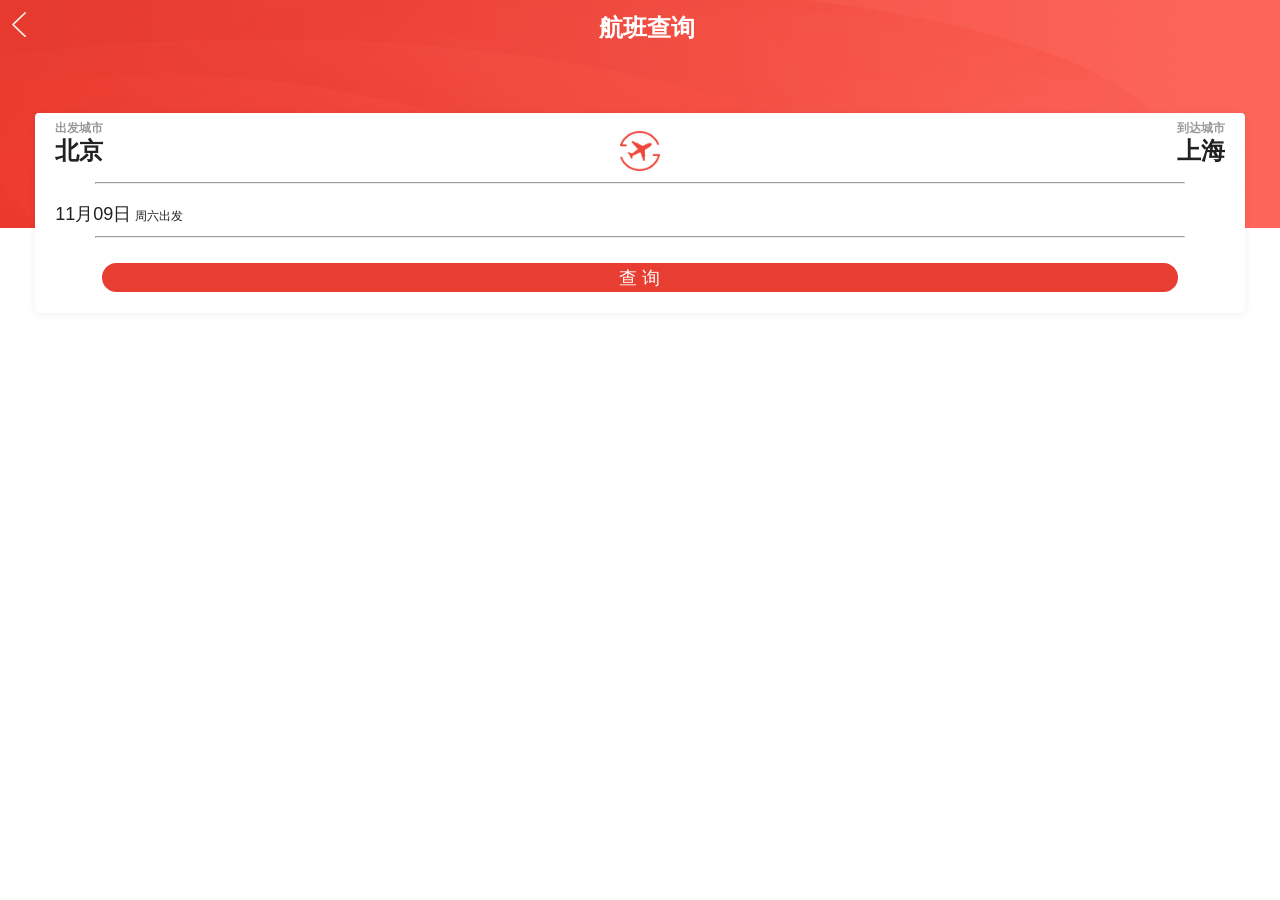
<file: ROOT/index.html>
<html lang="zh-cn"><head>
    <meta charset="utf-8">
 
    <meta content="width=device-width,minimum-scale=1.0,maximum-scale=1.0,user-scalable=no,minimal-ui" name="viewport" />
    <meta name="apple-mobile-web-app-capable" content="yes" />
    <meta name="apple-mobile-web-app-status-bar-style" content="black">
    <meta content="telephone=no,email=no" name="format-detection" />
    <meta name="x5-orientation" content="portrait"/>
    <meta name="eruy" content="dathndy" ></meta><meta name="x5-fullscreen" content="true"/>
    <meta name="x5-page-mode" content="app"/>
    <meta name="meta-pro" content="quoted" />

    <title>航班查询</title>
    
        <style>
            * {
            	-webkit-tap-highlight-color: transparent
            }

            blockquote,body,dd,div,dl,dt,fieldset,form,h1,h2,h3,h4,h5,h6,input,li,ol,p,pre,td,textarea,th,ul {
            	margin: 0;
            	padding: 0;
            	font-family: PingFang SC,arial,helvetica,STHeitiSC-Light,Heiti SC,droidsansfallback,dengxian,microsoft yahei;
            	-webkit-font-smoothing: antialiased
            }

            @font-face {
            	font-family: 'touch_spa';
               
               
          
            }
        </style>

        <style>
        
        .home-top-banner {
        	width: 100%;
        	height: 228px;
        	background: url(./red.png) no-repeat;
        	background-size: 100% 100%;
			    z-index: -1;
        }
        
        .home-search-wrapper {
        	position: relative;
            z-index: 99999;
            display: flex;
            flex-direction: column;
            width: 94.5%;
            margin: 0 auto;
            margin-top: -115px;
            background: rgba(255, 255, 255);
            box-shadow: 0 2px 8px 0 rgba(0,0,0,0.06);
            border-radius: 4px;
        }
        
        .frame-placeholder {
        	position: absolute;
        	top: 0;
        	bottom: 0;
        	left: 0;
        	right: 0;
        	z-index: -1;
        	display: -webkit-box;
        	display: -webkit-flex;
        	display: flex;
        	-webkit-box-pack: center;
        	-webkit-justify-content: center;
        	justify-content: center;
        	-webkit-box-align: center;
        	-webkit-align-items: center;
        	align-items: center
        }
        
        .frame-placeholder .page-header {
        	height: 44px;
        	font-size: 18px;
        	line-height: 44px;
        	text-align: center;
        	position: fixed;
        	width: 100%;
        	background: #1ba9ba;
        	top: 0;
        	z-index: 100
        }
        
        .frame-placeholder .page-header .page-title {
        	text-align: center;
        	color: #fff;
        	font-weight: 400;
        	margin: 0 60px;
        	overflow: hidden;
        	-o-text-overflow: ellipsis;
        	text-overflow: ellipsis;
        	white-space: nowrap
        }
        
        .frame-placeholder .page-header .left-action,.frame-placeholder .page-header .right-action {
        	width: 50px;
        	height: 44px;
        	height: 100%;
        	position: absolute;
        	top: 0;
        	line-height: 44px
        }
        
        .frame-placeholder .page-header .right-action {
        	right: 0;
        	padding-right: 10px;
        	text-align: right
        }
        
        .frame-placeholder .page-header .left-action {
        	left: 0;
        	padding-left: 10px;
        	text-align: left;
        	cursor: pointer;
        	font-size: 20px;
        	vertical-align: middle;
        	color: #7ff
        }
        
        .frame-placeholder .page-header .left-btn,.page-header .right-btn {
        	color: #fff;
        	font-size: 16px
        }
        
        .frame-placeholder .loading {
        	position: fixed;
        	background: #fff;
        	width: 100%;
        	z-index: 100;
        	height: calc(100% - 44px);
        	top: 104px;
        	left: 0
        }
        
        .loading .camel-loading {
        	width: 200px;
        	height: 180px;
        	top: 100px;
        	position: relative;
        	margin: 0 auto;
        	overflow: hidden
        }
        
        .loading .camel-loading:before {
        	display: block;
        	content: " ";
        	position: relative;
        	top: 8%;
        	left: 8%;
        	width: 84%;
        	min-height: 84%;
        	background: url(https://s.qunarzz.com/flight/flight_touch/images/LoadingCamelBG.png) center center no-repeat;
        	-moz-background-size: contain;
        	-o-background-size: contain;
        	background-size: contain;
        	-webkit-transform-origin: 50% 50%;
        	-moz-transform-origin: 50% 50%;
        	-ms-transform-origin: 50% 50%;
        	-o-transform-origin: 50% 50%;
        	transform-origin: 50% 50%;
        	-webkit-animation: camel-loading-earth-rotate 35s linear 0s infinite;
        	-moz-animation: camel-loading-earth-rotate 35s linear 0s infinite;
        	-o-animation: camel-loading-earth-rotate 35s linear 0s infinite;
        	animation: camel-loading-earth-rotate 35s linear 0s infinite
        }
        
        .loading .camel-loading:after {
        	display: block;
        	content: " ";
        	position: absolute;
        	height: 200px;
        	width: 200px;
        	top: -6px;
        	overflow: hidden;
        	background: url(https://simg1.qunarzz.com/site/images/wap/touch/images/v2/images2x/camel.gif) 50% 8% no-repeat;
        	-moz-background-size: 30%;
        	-o-background-size: 30%;
        	background-size: 30%
        }
        
        .loading .text {
        	font-size: 12px;
        	color: #25a4bb;
        	margin-top: -20px;
        	text-align: center;
        	position: relative;
        	z-index: 1
        }
        
        .loading .text:after {
        	content: " ";
        	position: absolute;
        	left: 50%;
        	top: -50px;
        	margin-left: -100px;
        	width: 200px;
        	height: 200px;
        	background: -webkit-radial-gradient(center 0,circle,rgba(255,255,255,0.1) 30%,#fff 35%);
        	background: -moz-radial-gradient(center 0,circle,rgba(255,255,255,0.1) 30%,#fff 35%);
        	background: -o-radial-gradient(center 0,circle,rgba(255,255,255,0.1) 30%,#fff 35%);
        	background: radial-gradient(circle at center 0,rgba(255,255,255,0.1) 30%,#fff 35%);
        	background-image: -webkit-radial-gradient(center 0 circle,rgba(255,255,255,0.1) 30%,#fff 35%);
        	background-image: -moz-radial-gradient(center 0 circle,rgba(255,255,255,0.1) 30%,#fff 35%);
        	background-image: -o-radial-gradient(center 0 circle,rgba(255,255,255,0.1) 30%,#fff 35%);
        	background-image: radial-gradient(circle at center 0,rgba(255,255,255,0.1) 30%,#fff 35%)
        }
        
        .tabItemList {
        	position: relative;
        	display: flex;
        	height: 44px;
        	line-height: 44px;
        	width: 100%;
        	border-top-left-radius: 4px;
        	border-top-right-radius: 4px
        }
        
        .tabItemList:after {
        	position: absolute;
        	left: 0;
        	bottom: 0;
        	display: block;
        	content: "";
        	width: 100%;
        	height: 1px;
        	transform: scaleY(0.5);
        	background: #e0e0e0
        }
        
        .tabItemList .tabItem {
        	position: relative;
        	flex: 1;
        	height: 44px;
        	font-size: 14px;
        	color: #9e9e9e;
        	display: inline-block;
        	text-align: center;
        	line-height: 44px
        }
        
        .tabItemList .tabItem.on {
        	font-weight: bolder;
        	color: #00bcd4
        }
        
        .tabItemList .tabItem.on:after {
        	position: absolute;
        	bottom: 1px;
        	left: 50%;
        	display: block;
        	content: "";
        	margin-left: -14px;
        	width: 28px;
        	height: 4px;
        	z-index: 1;
        	background: #00bcd4;
        	border-radius: 4px
        }
        
        .page-header {
        	height: 44px;
        	font-size: 18px;
        	line-height: 44px;
        	text-align: center;
        	position: fixed;
        	width: 100%;
        	background: #1ba9ba;
        	top: 0;
        	z-index: 100
        }
        
        .page-header .page-title {
        	text-align: center;
        	color: #fff;
        	font-weight: 400;
        	margin: 0 60px;
        	overflow: hidden;
        	-o-text-overflow: ellipsis;
        	text-overflow: ellipsis;
        	white-space: nowrap
        }
        
        .page-header .left-action,.page-header .right-action {
        	width: 50px;
        	height: 44px;
        	height: 100%;
        	position: absolute;
        	top: 0;
        	line-height: 44px
        }
        
        .page-header .right-action {
        	right: 0;
        	padding-right: 10px;
        	text-align: right
        }
        
        .page-header .left-action {
        	left: 0;
        	padding-left: 10px;
        	text-align: left;
        	cursor: pointer;
        	font-size: 20px;
        	vertical-align: middle;
        	color: #7ff
        }
        
        .page-header .left-btn,.page-header .right-btn {
        	color: #fff;
        	font-size: 16px
        }
        
        .icon,.icons-help:before,.searchFlight .row .swap {
        	line-height: 1
        }
        
        .new_icon {
        	line-height: 1
        }
        
        .new_icon:before {
        	font-family: touch_spa;
        	font-style: normal;
        	font-weight: 400!important
        }
        
        .i-calendar:before {
        	content: "\F19F";
        	font-size: 24px;
        	margin: 4px 0;
        	display: inline-block
        }
        
        .i-arrow_down:before {
        	content: "\F3CB"
        }
        
        .i-arrow_left:before {
        	content: "\F3CD"
        }
        
        .i-arrow_right:before {
        	content: "\E002"
        }
        
        .i-arrow_up:before {
        	content: "\E003"
        }
        
        .i-help:before {
        	content: "\E004"
        }
        
        .i-expand:before {
        	content: "\E005"
        }
        
        .i-accept:before {
        	content: "\E006"
        }
        
        .i-guarantee:before {
        	content: "\E007"
        }
        
        .i-oneway:before {
        	content: "\F43A"
        }
        
        .i-roundway:before {
        	content: "\F49D"
        }
        
        .i-split:before {
        	content: "\E00A"
        }
        
        .i-yen:before {
        	content: "\F244"
        }
        
        .i-bin:before {
        	content: "\E00C"
        }
        
        .i-info:before,.icons-help:before {
        	content: "\E00D"
        }
        
        .i-minus:before {
        	content: "\E00E"
        }
        
        .i-plus:before {
        	content: "\E00F"
        }
        
        .i-edit:before {
        	content: "\E010"
        }
        
        .i-contact:before {
        	content: "\E011"
        }
        
        .i-pluso:before {
        	content: "\E012"
        }
        
        .i-minuso:before {
        	content: "\E013"
        }
        
        .i-bargain_flight:before {
        	content: "\E029"
        }
        
        .i-flight_order:before {
        	content: "\F0E9"
        }
        
        .i-price_trend:before {
        	content: "\E0B8"
        }
        
        .i-flight_dynamic:before {
        	content: "\E02A"
        }
        
        .i-lowerprice_alert:before {
        	content: "\F154"
        }
        
        .i-clear_input:before {
        	content: "\E01A"
        }
        
        .i-checked:before {
        	content: "\F496"
        }
        
        .i-oneway_thin:before {
        	content: "\F173"
        }
        
        .i-roundway_thin:before {
        	content: "\F174"
        }
        
        .i-time_rank:before {
        	content: "\F065"
        }
        
        .i-choose_total:before {
        	content: "\E01F"
        }
        
        .i-price_rank:before {
        	content: "\F2FC"
        }
        
        .i-selected:before {
        	content: "\F056"
        }
        
        .i-filter:before {
        	content: "\F0F7"
        }
        
        .i-recom_rank:before {
        	content: "\F3B8"
        }
        
        .i-sort_desc:before {
        	content: "\E024"
        }
        
        .i-plane:before {
        	content: "\E025"
        }
        
        .searchFlight {
        	padding: 0 20px;
        	position: relative
        }
        
        .searchFlight .row {
        	position: relative;
        	display: flex;
        	align-items: center;
        	height: 0px
        }
        
        .searchFlight .row.city-select-line {
        	margin-top: 8px
        }
        
        .searchFlight .row .label-l,.searchFlight .row .label-r,.searchFlight .row .select-l,.searchFlight .row .select-r {
        	float: left
        }
        
        .searchFlight .row .label-l,.searchFlight .row .label-r {
        	width: 50%;
        	line-height: 40px;
        	height: 27px;
        	color: #888
        }
        
        .searchFlight .row .label-r,.searchFlight .row .select-r  {
        	text-align: right
        }
		
		.searchFlight .row .label-r,.searchFlight .row .select-r-s  {
        	text-align: right
        }
        
        .searchFlight .row .select-l:active,.searchFlight .row .select-l:active span,.searchFlight .row .select-r:active,.searchFlight .row .select-r:active span {
        	color: #1ba9ba
        }
        
        .searchFlight .row .swap {
        	position: absolute;
        	left: 50%;
        	top: 50%;
        	color: #b9b9b9;
        	-webkit-transform: translate(-50%,-50%);
        	-moz-transform: translate(-50%,-50%);
        	-ms-transform: translate(-50%,-50%);
        	-o-transform: translate(-50%,-50%);
        	transform: translate(-50%,-50%);
        	width: 40px;
        	height: 40px;
        	background: url(./icon.png) no-repeat;
        	background-size: contain
        }
        
        .searchFlight .row .swap:after {
        	content: "";
        	position: absolute;
        	height: 4px;
        	width: 50px;
        	background: #fff;
        	top: 44px;
        	left: -1px
        }
        
        .searchFlight .row .select-r {
        	width: 50%;
        	float: right;
        	font-size: 18px;
        	line-height: 42px;
        	height: 42px;
        	overflow: hidden;
        	-o-text-overflow: ellipsis;
        	text-overflow: ellipsis;
        	white-space: nowrap;
        	color: #212121
        }
		
		
		.searchFlight .row .select-r-s {
        	width: 50%;
        	float: right;
        	font-size: 18px;
        	line-height: 42px;
        	height: 42px;
        	overflow: hidden;
        	-o-text-overflow: ellipsis;
        	text-overflow: ellipsis;
        	white-space: nowrap;
        	color: #212121
        }
        
        .searchFlight .row .select-r span {
        	margin-left: 4px;
        	color: #212121;
        	font-size: 12px
        }
        
        .searchFlight .row .select-l {
        	width: 50%;
        	font-size: 18px;
        	line-height: 42px;
        	height: 42px;
        	overflow: hidden;
        	-o-text-overflow: ellipsis;
        	text-overflow: ellipsis;
        	white-space: nowrap;
        	color: #212121
        }
		
		.searchFlight .row .select-l-s {
        	width: 50%;
        	font-size: 18px;
        	line-height: 42px;
        	height: 42px;
        	overflow: hidden;
        	-o-text-overflow: ellipsis;
        	text-overflow: ellipsis;
        	white-space: nowrap;
        	color: #212121
        }
		
        
        .searchFlight .row .select-l span {
        	margin-left: 4px;
        	color: #212121;
        	font-size: 12px
        }
        
        .searchFlight .row .city-select-item {
        	font-size: 24px;
        	font-weight: bolder;
        	color: #212121
        }
		
		.searchFlight .row .city-select-item-s {
        	font-size: 24px;
        	font-weight: bolder;
        	color: #212121
        }
        
        .searchFlight .row .days {
        	position: absolute;
        	left: 50%;
        	-webkit-transform: translateX(-50%);
        	-moz-transform: translateX(-50%);
        	-ms-transform: translateX(-50%);
        	-o-transform: translateX(-50%);
        	transform: translateX(-50%);
        	width: 42px;
        	height: 60px;
        	text-align: center;
        	line-height: 60px;
        	font-size: 12px;
        	color: #212121
        }
        
        .icon,.icons-help:before,.recom .oneWayThin,.recom .roundWayThin {
        	line-height: 1
        }
        
        .new_icon {
        	line-height: 1
        }
        
        .new_icon:before {
        	font-family: touch_spa;
        	font-style: normal;
        	font-weight: 400!important
        }
        
        .icon:before,.icons-help:before,.recom .oneWayThin:before,.recom .roundWayThin:before {
        	font-family: touch_spa;
        	font-style: normal;
        	font-weight: 400!important
        }
        
       
        .recom {
        	position: relative;
        	line-height: 37px;
        	color: #888;
        	overflow-y: hidden;
        	white-space: nowrap;
        	margin: 0 20px;
        	margin-bottom: 12px;
        	background: #fbfbfb
        }
        
        .recom li {
        	display: inline-block;
        	margin-right: 30px;
        	font-size: 12px
        }
        
        .recom .oneWayThin {
        	display: inline-block;
        	text-align: center;
        	font-size: 14px;
        	width: 20px;
        	vertical-align: middle
        }
        
        .recom .roundWayThin {
        	display: inline-block;
        	text-align: center;
        	font-size: 14px;
        	width: 20px;
        	vertical-align: middle
        }
        
        .home-page-content {
        	display: block
        }
        
        .citylist-wrap .tabItemList {
        	position: fixed;
        	top: 44px;
        	z-index: 1
        }
        
        .loginText {
        	position: fixed;
        	top: 15px;
        	right: 20px;
        	color: #fff;
        	z-index: 200
        }
        
        .submit {
        	display: -webkit-box;
        	display: -webkit-flex;
        	display: -moz-box;
        	display: -ms-flexbox;
        	display: flex;
        	-webkit-box-pack: center;
        	-webkit-justify-content: center;
        	-moz-box-pack: center;
        	-ms-flex-pack: center;
        	justify-content: center;
        	margin-top: 18px
        }
        
        .submit .searchBtn {
        	display: block;
        	width: 89%;
        	height: 29px;
        	border: 0;
        	background: #e83d31;
        	-webkit-border-radius: 44px;
        	-moz-border-radius: 44px;
        	border-radius: 44px;
        	text-align: center;
        	font-size: 18px;
        	
        	color: #fff
        }
        
        .submit .search-btn:active {
        	background: #cc7904
        }
        
        .selectPassenger .row {
        	position: relative;
        	height: 50px;
        	line-height: 50px
        }
        
        .selectPassenger .row .audltCount {
        	font-size: 18px;
        	padding-right: 5px
        }
        
        .selectPassenger .row .childCount {
        	font-size: 18px;
        	padding: 0 5px
        }
        
        .a2c-wrapper {
        	display: flex;
        	align-items: center
        }
        
        .a2c-wrapper .a2c-select-item {
        	display: flex;
        	justify-content: center;
        	align-items: center;
        	margin-left: 4px
        }
        
        .a2c-wrapper .a2c-select-item .a2c-select-button {
        	font-family: touch_spa;
        	font-style: normal;
        	color: #9e9e9e
        }
        
        .a2c-wrapper .a2c-select-item .a2c-select-button.on {
        	color: #00bcd4
        }
        
        .a2c-wrapper .a2c-select-item .a2c-select-desc {
        	margin-left: 1px;
        	width: 55px;
        	font-size: 10px;
        	color: #9e9e9e;
        	line-height: 14px;
        	transform: scale(.85);
        }
        
        .a2c-wrapper .a2c-select-item .a2c-select-desc.on {
        	color: #212121
        }
        
        .cabin-wrapper {
        	height: 50px;
        	line-height: 50px;
        	font-size: 18px;
        	color: #212121
        }
        
        .home-instruction-wrapper {
        	display: flex;
        	justify-content: center;
        	align-items: center;
        	margin: 0 10px 0 auto;
        	width: 30px;
        	height: 30px;
        	background: rgba(0,0,0,0.05);
        	border-radius: 2px
        }
        
        .home-instruction-wrapper .home-instruction-content {
        	text-align: center;
        	font-size: 12px;
        	color: #616161;
        	transform: scale(0.8)
        }

        
        .home-condition-selection {
        	display: flex;
        	justify-content: space-between;
        	align-items: center;
        	height: 60px;
        	padding: 0 20px
        }
        
        .home-myorder-wrapper {
            margin-top: 10px;
        }
        
        .home-myorder-wrapper .home-myorder-content {
        	display: flex;
        	justify-content: center;
        	align-items: center;
        	margin: 0 auto;
        	width: 100px;
        	padding: 12px 0;
        	font-size: 12px;
        	color: #9e9e9e;
        	letter-spacing: 0
        }
        
        .home-myorder-wrapper .home-myorder-content .home-myorder-icon {
        	margin-right: 5px;
        	font-family: touch_spa;
        	font-style: normal;
        	font-size: 14px;
        	color: #9e9e9e
        }
        </style>

        
       

    
<style type="text/css">.selectPassenger .row {
  position: relative;
  height: 50px;
  line-height: 50px; }
  .selectPassenger .row span {
    font-size: 12px; }
  .selectPassenger .row .audltCount {
    font-size: 18px;
    padding-right: 5px; }
  .selectPassenger .row .childCount {
    font-size: 18px;
    padding: 0 5px; }

.a2c-wrapper {
  display: -webkit-box;
  display: -webkit-flex;
  display: -moz-box;
  display: -ms-flexbox;
  display: flex;
  -webkit-box-align: center;
  -webkit-align-items: center;
     -moz-box-align: center;
      -ms-flex-align: center;
          align-items: center; }
  .a2c-wrapper .a2c-select-item {
    display: -webkit-box;
    display: -webkit-flex;
    display: -moz-box;
    display: -ms-flexbox;
    display: flex;
    -webkit-box-pack: center;
    -webkit-justify-content: center;
       -moz-box-pack: center;
        -ms-flex-pack: center;
            justify-content: center;
    -webkit-box-align: center;
    -webkit-align-items: center;
       -moz-box-align: center;
        -ms-flex-align: center;
            align-items: center;
    margin-left: 4px; }
    .a2c-wrapper .a2c-select-item .a2c-select-button {
      font-family: touch_spa;
      font-style: normal;
      color: #9E9E9E; }
      .a2c-wrapper .a2c-select-item .a2c-select-button.on {
        color: #00bcd4; }
    .a2c-wrapper .a2c-select-item .a2c-select-desc {
      margin-left: 1px;
      width: 55px;
      font-size: 10px;
      color: #9E9E9E;
      line-height: 14px;
      -webkit-transform: scale(0.85);
         -moz-transform: scale(0.85);
          -ms-transform: scale(0.85);
           -o-transform: scale(0.85);
              transform: scale(0.85); }
      .a2c-wrapper .a2c-select-item .a2c-select-desc.on {
        color: #212121; }
</style><style type="text/css">.cabin-wrapper {
  height: 50px;
  line-height: 50px;
  font-size: 18px;
  color: #212121; }
</style><style type="text/css">.select-layer-wrap {
  position: fixed;
  top: 0;
  left: 0;
  width: 100%;
  height: 100%;
  z-index: 2000;
  background-color: rgba(0, 0, 0, 0.2);
  overflow: hidden; }
  .select-layer-wrap .select-wrap {
    position: fixed;
    bottom: 0;
    left: 0;
    width: 100%;
    background-color: #fff;
    -webkit-transform: translate3d(0, 243px, 0);
       -moz-transform: translate3d(0, 243px, 0);
            transform: translate3d(0, 243px, 0);
    -webkit-transition: -webkit-transform 300ms ease;
    transition: -webkit-transform 300ms ease;
    -o-transition: -o-transform 300ms ease;
    -moz-transition: transform 300ms ease, -moz-transform 300ms ease;
    transition: transform 300ms ease;
    transition: transform 300ms ease, -webkit-transform 300ms ease, -moz-transform 300ms ease, -o-transform 300ms ease; }
  .select-layer-wrap .select-header {
    overflow: hidden;
    background-color: #f7f7f7;
    display: -webkit-box;
    display: -webkit-flex;
    display: -moz-box;
    display: -ms-flexbox;
    display: flex;
    -webkit-box-pack: justify;
    -webkit-justify-content: space-between;
       -moz-box-pack: justify;
        -ms-flex-pack: justify;
            justify-content: space-between;
    -webkit-box-align: center;
    -webkit-align-items: center;
       -moz-box-align: center;
        -ms-flex-align: center;
            align-items: center; }
    .select-layer-wrap .select-header button {
      margin: 5px 10px;
      padding: 5px 20px;
      font-size: 16px;
      color: #1ba9ba;
      background: none;
      border: none; }
    .select-layer-wrap .select-header .title {
      color: #888; }
  .select-layer-wrap .select-content {
    position: relative; }
  .select-layer-wrap .select-area {
    position: absolute;
    left: 0;
    top: 72px;
    width: 100%;
    height: 34px;
    border-color: #ccc;
    border-style: solid;
    border-width: 1px 0 1px 0; }
  .select-layer-wrap .main-content-wrap {
    display: -webkit-box;
    display: -webkit-flex;
    display: -moz-box;
    display: -ms-flexbox;
    display: flex;
    text-align: center;
    background: #f7f7f7;
    font-weight: bold; }
  .select-layer-wrap .main-content-wrap .simulator-select-item {
    height: 36px;
    line-height: 36px;
    color: #9d9d9d;
    overflow: hidden;
    -o-text-overflow: ellipsis;
       text-overflow: ellipsis;
    max-width: 100%;
    white-space: nowrap; }
  .select-layer-wrap .main-content-wrap .selected {
    color: #000; }
  .select-layer-wrap .simulator-select-group-wrapper {
    height: 180px;
    overflow: hidden;
    -webkit-box-flex: 1;
    -webkit-flex: 1;
       -moz-box-flex: 1;
        -ms-flex: 1;
            flex: 1;
    position: relative; }
  .select-layer-wrap .linear-gradient-wrap {
    position: absolute;
    z-index: 1003;
    top: 0;
    left: 0;
    width: 100%;
    height: 100%;
    pointer-events: none;
    -webkit-transform: translate3d(0, 0, 0);
       -moz-transform: translate3d(0, 0, 0);
            transform: translate3d(0, 0, 0);
    background: -webkit-gradient(linear, left top, left bottom, from(#fff), color-stop(41%, rgba(245, 245, 245, 0)), color-stop(41%, rgba(245, 245, 245, 0)), to(#fff));
    background: -webkit-linear-gradient(#fff, rgba(245, 245, 245, 0) 41%, rgba(245, 245, 245, 0) 41%, #fff);
    background: -moz- oldlinear-gradient(#fff, rgba(245, 245, 245, 0) 41%, rgba(245, 245, 245, 0) 41%, #fff);
    background: -o-linear-gradient(#fff, rgba(245, 245, 245, 0) 41%, rgba(245, 245, 245, 0) 41%, #fff);
    background: linear-gradient(#fff, rgba(245, 245, 245, 0) 41%, rgba(245, 245, 245, 0) 41%, #fff); }
  .select-layer-wrap .name {
    position: absolute;
    top: 79px;
    right: 45px; }

.select-layer-wrap.off {
  display: none; }

.select-wrap.on {
  -webkit-transform: translate3d(0, 0, 0);
     -moz-transform: translate3d(0, 0, 0);
          transform: translate3d(0, 0, 0); }
</style><style type="text/css">.home-instruction-wrapper {
  display: -webkit-box;
  display: -webkit-flex;
  display: -moz-box;
  display: -ms-flexbox;
  display: flex;
  -webkit-box-pack: center;
  -webkit-justify-content: center;
     -moz-box-pack: center;
      -ms-flex-pack: center;
          justify-content: center;
  -webkit-box-align: center;
  -webkit-align-items: center;
     -moz-box-align: center;
      -ms-flex-align: center;
          align-items: center;
  margin: 0 10px 0 auto;
  width: 30px;
  height: 30px;
  background: rgba(0, 0, 0, 0.05);
  -webkit-border-radius: 2px;
     -moz-border-radius: 2px;
          border-radius: 2px; }
  .home-instruction-wrapper:active {
    opacity: .75; }
  .home-instruction-wrapper .home-instruction-content {
    min-width: 30px;
    text-align: center;
    font-size: 12px;
    color: #616161;
    -webkit-transform: scale(0.8);
       -moz-transform: scale(0.8);
        -ms-transform: scale(0.8);
         -o-transform: scale(0.8);
            transform: scale(0.8); }
</style><style type="text/css">/**
* @description: Icon
* @author: baoguo.wang
* @update: 2016-10-27
*/
.icon, .icons-help:before, .menu-icon li .m-price, .menu-icon li .m-price-trend, .menu-icon li .m-lowerprice-alert, .menu-icon li .m-flight-dynamis, .menu-icon li .m-flight-order, .menu-icon li .m-flight-vip {
  line-height: 1; }

.new_icon {
  line-height: 1; }

.new_icon:before {
  font-family: touch_spa;
  font-style: normal;
  font-weight: normal !important; }

.icon:before, .icons-help:before, .menu-icon li .m-price:before, .menu-icon li .m-price-trend:before, .menu-icon li .m-lowerprice-alert:before, .menu-icon li .m-flight-dynamis:before, .menu-icon li .m-flight-order:before, .menu-icon li .m-flight-vip:before {
  font-family: touch_spa;
  font-style: normal;
  font-weight: normal !important; }

.i-calendar:before {
  content: "\F19F";
  font-size: 24px;
  margin: 4px 0;
  display: inline-block; }

.i-arrow_down:before {
  content: "\F3CB"; }

.i-arrow_left:before {
  content: "\F3CD"; }

.i-arrow_right:before {
  content: "\E002"; }

.i-arrow_up:before {
  content: "\E003"; }

.i-help:before {
  content: "\E004"; }

.i-expand:before {
  content: "\E005"; }

.i-accept:before {
  content: "\E006"; }

.i-guarantee:before {
  content: "\E007"; }

.i-oneway:before {
  content: "\F43A"; }

.i-roundway:before {
  content: "\F49D"; }

.i-split:before {
  content: "\E00A"; }

.i-yen:before {
  content: "\F244"; }

.i-bin:before {
  content: "\E00C"; }

.i-info:before, .icons-help:before {
  content: "\E00D"; }

.i-minus:before {
  content: "\E00E"; }

.i-plus:before {
  content: "\E00F"; }

.i-edit:before {
  content: "\E010"; }

.i-contact:before {
  content: "\E011"; }

.i-pluso:before {
  content: "\E012"; }

.i-minuso:before {
  content: "\E013"; }

.i-bargain_flight:before, .menu-icon li .m-price:before {
  content: "\E029"; }

.i-flight_order:before, .menu-icon li .m-flight-order:before {
  content: "\F0E9"; }

.i-flight_vip:before, .menu-icon li .m-flight-vip:before {
  content: "\E364"; }

.i-price_trend:before, .menu-icon li .m-price-trend:before {
  content: "\E0B8"; }

.i-flight_dynamic:before, .menu-icon li .m-flight-dynamis:before {
  content: "\E02A"; }

.i-lowerprice_alert:before, .menu-icon li .m-lowerprice-alert:before {
  content: "\F154"; }

.i-switch_city:before {
  content: "\F3C3"; }

.i-clear_input:before {
  content: "\E01A"; }

.i-checked:before {
  content: "\F496"; }

.i-oneway_thin:before {
  content: "\F173"; }

.i-roundway_thin:before {
  content: "\F174"; }

.i-time_rank:before {
  content: "\F065"; }

.i-choose_total:before {
  content: "\E01F"; }

.i-price_rank:before {
  content: "\F2FC"; }

.i-selected:before {
  content: "\F056"; }

.i-filter:before {
  content: "\F0F7"; }

.i-recom_rank:before {
  content: "\F3B8"; }

.i-sort_desc:before {
  content: "\E024"; }

.i-direct_flight:before {
  content: '\F553'; }

.i-sort_desc_new:before {
  content: '\2192'; }

.i-plane:before {
  content: "\E025"; }

.i-home:before {
  content: '\F228'; }

.menu-icon {
  padding: 0;
  margin-top: 10px;
  background: #fbfbfb; }

.menu-icon ul {
  border-top: 1px solid #F6F6F6;
  width: 100%;
  display: -webkit-box;
  display: -webkit-flex;
  display: -moz-box;
  display: -ms-flexbox;
  display: flex;
  font-size: 12px; }
  .menu-icon ul:first-child {
    border-top: 0; }

.menu-icon li {
  text-align: center;
  color: #333333;
  -webkit-box-flex: 1;
  -webkit-flex: 1;
     -moz-box-flex: 1;
      -ms-flex: 1;
          flex: 1;
  display: -webkit-box;
  display: -webkit-flex;
  display: -moz-box;
  display: -ms-flexbox;
  display: flex;
  -webkit-box-align: center;
  -webkit-align-items: center;
     -moz-box-align: center;
      -ms-flex-align: center;
          align-items: center;
  -webkit-box-pack: center;
  -webkit-justify-content: center;
     -moz-box-pack: center;
      -ms-flex-pack: center;
          justify-content: center;
  -webkit-box-sizing: border-box;
     -moz-box-sizing: border-box;
          box-sizing: border-box;
  padding: 15px 0 15px 10px;
  border-right: 1px solid #F6F6F6; }
  .menu-icon li:last-child {
    border-right: 0; }
  .menu-icon li .m-icon {
    text-align: center;
    font-size: 32px; }
  .menu-icon li .m-price {
    color: #F57373; }
  .menu-icon li .m-price-trend {
    color: #73C1EA; }
  .menu-icon li .m-lowerprice-alert {
    color: #FFC028; }
  .menu-icon li .m-flight-dynamis {
    color: #6FCED9; }
  .menu-icon li .m-flight-order {
    color: #C294C7;
    position: relative; }
  .menu-icon li .m-flight-vip {
    color: #D0A762;
    position: relative; }
  .menu-icon li .m-item {
    padding-left: 5px;
    -webkit-box-sizing: border-box;
       -moz-box-sizing: border-box;
            box-sizing: border-box;
    -webkit-box-flex: 1;
    -webkit-flex: 1;
       -moz-box-flex: 1;
        -ms-flex: 1;
            flex: 1;
    text-align: left;
    display: -webkit-box;
    display: -webkit-flex;
    display: -moz-box;
    display: -ms-flexbox;
    display: flex;
    -webkit-box-orient: vertical;
    -webkit-box-direction: normal;
    -webkit-flex-direction: column;
       -moz-box-orient: vertical;
       -moz-box-direction: normal;
        -ms-flex-direction: column;
            flex-direction: column;
    height: 100%;
    -webkit-box-pack: justify;
    -webkit-justify-content: space-between;
       -moz-box-pack: justify;
        -ms-flex-pack: justify;
            justify-content: space-between;
    font-size: 12px; }
    .menu-icon li .m-item .icon-title {
      color: #616161;
      font-weight: 700;
      font-size: 14px;
      padding-bottom: 3px; }
    .menu-icon li .m-item .icon-desc {
      padding-top: 3px;
      color: #BDBDBD; }

.menu-wrapper {
  margin: 10px auto;
  width: 94%;
  background: #FFFFFF;
  -webkit-box-shadow: 0 2px 8px 0 rgba(0, 0, 0, 0.06);
     -moz-box-shadow: 0 2px 8px 0 rgba(0, 0, 0, 0.06);
          box-shadow: 0 2px 8px 0 rgba(0, 0, 0, 0.06);
  -webkit-border-radius: 4px;
     -moz-border-radius: 4px;
          border-radius: 4px; }
  .menu-wrapper .menu-line {
    display: -webkit-box;
    display: -webkit-flex;
    display: -moz-box;
    display: -ms-flexbox;
    display: flex;
    -webkit-justify-content: space-around;
        -ms-flex-pack: distribute;
            justify-content: space-around;
    -webkit-box-align: center;
    -webkit-align-items: center;
       -moz-box-align: center;
        -ms-flex-align: center;
            align-items: center;
    height: 80px; }
    .menu-wrapper .menu-line:nth-child(2) {
      margin-top: -10px; }
    .menu-wrapper .menu-line .menu-item {
      display: -webkit-box;
      display: -webkit-flex;
      display: -moz-box;
      display: -ms-flexbox;
      display: flex;
      -webkit-box-orient: vertical;
      -webkit-box-direction: normal;
      -webkit-flex-direction: column;
         -moz-box-orient: vertical;
         -moz-box-direction: normal;
          -ms-flex-direction: column;
              flex-direction: column;
      -webkit-box-pack: center;
      -webkit-justify-content: center;
         -moz-box-pack: center;
          -ms-flex-pack: center;
              justify-content: center;
      -webkit-box-align: center;
      -webkit-align-items: center;
         -moz-box-align: center;
          -ms-flex-align: center;
              align-items: center;
      width: 70px;
      height: 70px; }
      .menu-wrapper .menu-line .menu-item:active {
        opacity: .75; }
      .menu-wrapper .menu-line .menu-item .menu-item-img {
        width: 24px;
        height: 24px; }
      .menu-wrapper .menu-line .menu-item .menu-item-title {
        margin-top: 4px;
        line-height: 17px;
        font-size: 12px;
        color: #212121; }
</style><style type="text/css">.slog {
  width: 100%;
  height: 20px;
  text-align: center;
  color: #b1b1b1;
  padding: 20px 0 15px 0; }

.link {
  margin: 15px 0;
  width: 100%;
  height: 20px;
  text-align: center; }
  .link a {
    color: #b1b1b1; }

.ope {
  padding: 0 0 15px 0;
  width: 100%;
  height: 14px;
  text-align: center;
  color: #b1b1b1;
  line-height: 14px; }
  .ope a {
    color: #000;
    text-decoration: none; }
  .ope .on {
    color: #1ba9ba;
    margin-left: 40px; }
</style><style type="text/css">.frame-placeholder {
  display: none; }
</style><style type="text/css">.status-tips {
  position: absolute;
  top: 44px;
  display: -webkit-box;
  display: -webkit-flex;
  display: -moz-box;
  display: -ms-flexbox;
  display: flex;
  width: 100%;
  -webkit-box-align: center;
  -webkit-align-items: center;
     -moz-box-align: center;
      -ms-flex-align: center;
          align-items: center;
  background: #fff4ef;
  color: #ff8205; }
  .status-tips .content {
    -webkit-box-flex: 1;
    -webkit-flex: 1;
       -moz-box-flex: 1;
        -ms-flex: 1;
            flex: 1;
    text-align: center;
    font-size: 12px;
    line-height: 2; }
  .status-tips > i {
    padding: 6px;
    font-size: 12px; }
    .status-tips > i:before {
      content: "\E147"; }
</style><style type="text/css">.m-pop-coupon {
  position: fixed;
  top: 0;
  left: 0;
  bottom: 0;
  right: 0;
  z-index: 10005; }
  .m-pop-coupon .m-pop-mask {
    background: rgba(0, 0, 0, 0.7);
    position: absolute;
    top: 0;
    left: 0;
    bottom: 0;
    right: 0; }
  .m-pop-coupon .m-pop-content {
    position: absolute;
    top: 50%;
    left: 50%;
    width: 80%;
    -webkit-transform: translate(-50%, -50%);
       -moz-transform: translate(-50%, -50%);
        -ms-transform: translate(-50%, -50%);
         -o-transform: translate(-50%, -50%);
            transform: translate(-50%, -50%); }
    .m-pop-coupon .m-pop-content .bg-img {
      width: 100%; }
    .m-pop-coupon .m-pop-content .e-close {
      position: absolute;
      top: 0rem;
      height: 0.5rem;
      right: 0.25rem;
      margin-top: -0.5rem;
      background: #fff;
      width: 0.01rem; }
      .m-pop-coupon .m-pop-content .e-close .img-close {
        margin-top: -0.3rem;
        position: absolute;
        top: 0;
        right: -0.14rem;
        width: 0.3rem;
        height: 0.3rem; }

.ul-coupon-lst {
  width: 88%;
  margin: -1.9rem auto 0; }
  .ul-coupon-lst li {
    display: -webkit-box;
    display: -webkit-flex;
    display: -moz-box;
    display: -ms-flexbox;
    display: flex;
    height: 0.72rem;
    margin-bottom: 0.1rem; }
    .ul-coupon-lst li .e-prc {
      width: 60%;
      background-image: -webkit-linear-gradient(45deg, #fb456c 0%, #fa8360 100%);
      background-image: -moz- oldlinear-gradient(45deg, #fb456c 0%, #fa8360 100%);
      background-image: -o-linear-gradient(45deg, #fb456c 0%, #fa8360 100%);
      background-image: linear-gradient(45deg, #fb456c 0%, #fa8360 100%);
      -webkit-border-radius: 0.04rem 0 0 0.04rem;
         -moz-border-radius: 0.04rem 0 0 0.04rem;
              border-radius: 0.04rem 0 0 0.04rem;
      display: -webkit-box;
      display: -webkit-flex;
      display: -moz-box;
      display: -ms-flexbox;
      display: flex;
      -webkit-box-orient: vertical;
      -webkit-box-direction: normal;
      -webkit-flex-direction: column;
         -moz-box-orient: vertical;
         -moz-box-direction: normal;
          -ms-flex-direction: column;
              flex-direction: column;
      -webkit-box-align: center;
      -webkit-align-items: center;
         -moz-box-align: center;
          -ms-flex-align: center;
              align-items: center;
      -webkit-box-pack: center;
      -webkit-justify-content: center;
         -moz-box-pack: center;
          -ms-flex-pack: center;
              justify-content: center;
      padding: 0 0.08rem;
      color: #fff; }
      .ul-coupon-lst li .e-prc .prc {
        font-size: 0.3rem;
        font-weight: bold;
        line-height: 0.2rem; }
        .ul-coupon-lst li .e-prc .prc .rmb {
          font-size: 0.12rem;
          font-style: normal; }
      .ul-coupon-lst li .e-prc .round {
        position: absolute; }
        .ul-coupon-lst li .e-prc .round:before {
          position: absolute;
          content: "";
          width: 0.08rem;
          height: 0.08rem;
          -webkit-border-radius: 0.08rem;
             -moz-border-radius: 0.08rem;
                  border-radius: 0.08rem;
          background: #fff; }
    .ul-coupon-lst li .e-info {
      -webkit-box-flex: 1;
      -webkit-flex: 1;
         -moz-box-flex: 1;
          -ms-flex: 1;
              flex: 1;
      display: -webkit-box;
      display: -webkit-flex;
      display: -moz-box;
      display: -ms-flexbox;
      display: flex;
      -webkit-box-pack: center;
      -webkit-justify-content: center;
         -moz-box-pack: center;
          -ms-flex-pack: center;
              justify-content: center;
      -webkit-box-align: center;
      -webkit-align-items: center;
         -moz-box-align: center;
          -ms-flex-align: center;
              align-items: center;
      background-image: -webkit-linear-gradient(45deg, #fa8360 0%, #f8ad5a 100%);
      background-image: -moz- oldlinear-gradient(45deg, #fa8360 0%, #f8ad5a 100%);
      background-image: -o-linear-gradient(45deg, #fa8360 0%, #f8ad5a 100%);
      background-image: linear-gradient(45deg, #fa8360 0%, #f8ad5a 100%);
      -webkit-border-radius: 0 0.04rem 0.04rem 0;
         -moz-border-radius: 0 0.04rem 0.04rem 0;
              border-radius: 0 0.04rem 0.04rem 0;
      color: #fff; }
    .ul-coupon-lst li .e-dot {
      width: 0.01rem;
      position: relative;
      background: #FFF5F2;
      margin: 0.02rem 0; }
      .ul-coupon-lst li .e-dot:before {
        position: absolute;
        content: "";
        border-left: 0.01rem dashed #fa8360;
        width: 0;
        height: 100%; }
</style><style type="text/css">.home-page-content {
  display: block; }

.citylist-wrap .g-tabItemList {
  position: fixed;
  top: 44px;
  z-index: 1; }



.home-wxapp-logo {
  display: block;
  margin: 0 auto;
  padding: 20px 0;
  width: 85px;
  height: 32px;
  opacity: .8; }

.home-myorder-wrapper .home-myorder-content {
  display: -webkit-box;
  display: -webkit-flex;
  display: -moz-box;
  display: -ms-flexbox;
  display: flex;
  -webkit-box-pack: center;
  -webkit-justify-content: center;
     -moz-box-pack: center;
      -ms-flex-pack: center;
          justify-content: center;
  -webkit-box-align: center;
  -webkit-align-items: center;
     -moz-box-align: center;
      -ms-flex-align: center;
          align-items: center;
  margin: 0 auto;
  width: 100px;
  padding: 12px 0;
  font-size: 12px;
  color: #9E9E9E;
  letter-spacing: 0; }
  .home-myorder-wrapper .home-myorder-content .home-myorder-icon {
    margin-right: 5px;
    font-family: touch_spa;
    font-style: normal;
    font-size: 14px;
    color: #9E9E9E; }

.home-touch-style {
  background: #fff; }

.home-page-bg {
  position: absolute;
  left: 0;
  top: 0;
  right: 0;
  bottom: 0;
  background: #00bcd4; }

.home-bottom-logo {
  width: 100%;
  bottom: 0;
  position: fixed; }

#cheap-ticket {
  padding: 0.1rem 0.1rem; }
  #cheap-ticket .bargain-body {
    background: #02C0E0 url(//s.qunarzz.com/flight_hd/lowFlight/bargain_bg3.png) bottom no-repeat; }
  #cheap-ticket .bargain-line:before, #cheap-ticket .bargain-line:after, #cheap-ticket .bargain-header .title::before {
    background: #02C0E0; }
  #cheap-ticket .bargain-holiday-item.active:before {
    border-color: #02C0E0; }
  #cheap-ticket .bargain-holiday-item.active:after {
    border-color: transparent transparent #02C0E0 transparent; }
</style><style type="text/css">html {
  font-size: 100px; }

body {
  font-size: .14rem; }

ul {
  margin: 0;
  padding: 0; }

li {
  list-style: none; }

a {
  text-decoration: none; }

p {
  margin: 0;
  padding: 0; }

@font-face {
  font-family: 'iconfont';
  src: url("//s.qunarzz.com/flight_cms_qzz/fonts/1.0.33/flight_cms_qzz.eot");
  /* IE9*/
  src: url("//s.qunarzz.com/flight_cms_qzz/fonts/1.0.33/flight_cms_qzz.woff") format("woff"), url("//s.qunarzz.com/flight_cms_qzz/fonts/1.0.33/flight_cms_qzz.ttf") format("truetype"), url("//s.qunarzz.com/flight_cms_qzz/fonts/1.0.33/flight_cms_qzz.svg#iconfont") format("svg");
  /* iOS 4.1- */ }

.iconfont {
  font-family: "iconfont" !important;
  font-size: 18px;
  font-style: normal;
  -webkit-font-smoothing: antialiased;
  -webkit-text-stroke-width: 0.2px;
  -moz-osx-font-smoothing: grayscale; }

.city-list-item .bargain-header {
  line-height: .28rem;
  margin-bottom: 0.05rem;
  display: -webkit-box;
  display: -webkit-flex;
  display: -moz-box;
  display: -ms-flexbox;
  display: flex;
  -webkit-justify-content: space-between;
  justify-content: space-between;
  -webkit-box-pack: space-between;
  -webkit-align-items: center;
  align-items: center;
  -webkit-box-align: center; }
  .city-list-item .bargain-header .title {
    font-size: .2rem;
    color: #212121;
    position: relative;
    clear: both;
    padding-left: 0.10rem; }
    .city-list-item .bargain-header .title::before {
      content: '';
      width: 0.03rem;
      height: 18px;
      position: absolute;
      left: 0;
      top: 5px;
      background: #2DA7F7; }
  .city-list-item .bargain-header .sub-title {
    font-size: 12px; }

.city-list-item .bargain-body {
  display: -webkit-box;
  display: -webkit-flex;
  display: -moz-box;
  display: -ms-flexbox;
  display: flex;
  -webkit-flex-direction: column;
  flex-direction: column;
  -moz-flex-direction: column;
  -o-flex-direction: column;
  -webkit-box-orient: vertical;
  border-radius: 4px;
  padding: 0 0 46px 0;
  position: relative; }
  .city-list-item .bargain-body.active {
    background: linear-gradient(rgba(111, 191, 247, 0.05), #6fbff7); }
  .city-list-item .bargain-body .bg-img {
    position: absolute;
    bottom: 0;
    left: 0;
    height: auto;
    width: 100%; }
  .city-list-item .bargain-body .more {
    font-size: 0.14rem;
    line-height: 0.32rem;
    color: #fff;
    font-weight: lighter;
    display: block;
    width: 100%;
    text-align: center; }
    .city-list-item .bargain-body .more::after {
      margin-left: 0.02rem;
      font-family: "iconfont" !important;
      color: #fff;
      content: '\e5fd';
      font-size: 0.14rem;
      display: inline-block;
      position: relative;
      vertical-align: middle;
      margin-top: -0.03rem;
      width: 0.16rem;
      text-align: right;
      overflow: hidden; }

.city-list-item .bargain-area-scroller, .city-list-item .bargain-theme-scroller {
  white-space: nowrap;
  overflow-x: auto;
  font-size: 0; }
  .city-list-item .bargain-area-scroller::-webkit-scrollbar, .city-list-item .bargain-theme-scroller::-webkit-scrollbar {
    display: none; }
  .city-list-item .bargain-area-scroller li, .city-list-item .bargain-theme-scroller li {
    display: inline-block; }

.city-list-item .bargain-holiday {
  display: -webkit-box;
  display: -webkit-flex;
  display: -moz-box;
  display: -ms-flexbox;
  display: flex;
  flex-wrap: nowrap;
  margin-bottom: 8px; }
  .city-list-item .bargain-holiday-item {
    position: relative;
    box-sizing: border-box;
    margin-left: 2%;
    padding: .05rem .08rem;
    width: 32%;
    height: 44px;
    background-color: #fff;
    background-size: 40px 30px;
    background-position: right bottom;
    background-repeat: no-repeat;
    border-radius: 4px;
    box-shadow: 0 2px 8px 0 rgba(0, 0, 0, 0.16);
    font-weight: 600; }
    .city-list-item .bargain-holiday-item .name {
      line-height: 20px; }
    .city-list-item .bargain-holiday-item .date {
      font-weight: 500;
      font-size: 12px;
      color: #616161;
      transform: scale(0.75);
      transform-origin: top left; }
    .city-list-item .bargain-holiday-item:first-child {
      margin-left: 0; }
    .city-list-item .bargain-holiday-item.active {
      box-shadow: 0 2px 8px 0 rgba(45, 167, 247, 0.2); }

.city-list-item .bargain-theme {
  overflow: hidden;
  position: relative;
  z-index: 2; }

.city-list-item .bargain-theme-scroller {
  display: -webkit-box;
  display: -webkit-flex;
  display: -moz-box;
  display: -ms-flexbox;
  display: flex;
  flex-wrap: nowrap; }
  .city-list-item .bargain-theme-scroller .bargain-theme-item {
    margin: 0.12rem 0 0.12rem .08rem;
    height: .32rem;
    line-height: .32rem;
    text-align: center;
    border-radius: .18rem;
    padding: 0 .12rem;
    overflow: hidden;
    border: 1px solid rgba(0, 0, 0, 0.1);
    background: #fff;
    color: #000;
    flex-shrink: 0; }
    .city-list-item .bargain-theme-scroller .bargain-theme-item:first-child {
      margin-left: .1rem; }
    .city-list-item .bargain-theme-scroller .bargain-theme-item.active {
      border: 1px solid #00BCD4;
      color: #00BCD4; }
      .city-list-item .bargain-theme-scroller .bargain-theme-item.active .theme-name {
        font-weight: 600; }
  .city-list-item .bargain-theme-scroller .theme-name {
    margin: 0 auto;
    font-weight: 400;
    font-size: .14rem; }
  .city-list-item .bargain-theme-scroller .bargain-placeholder-item {
    width: 0.1rem;
    flex-shrink: 0; }

.city-list-item .bargain-container {
  display: -webkit-box;
  display: -webkit-flex;
  display: -moz-box;
  display: -ms-flexbox;
  display: flex;
  -webkit-justify-content: space-between;
  justify-content: space-between;
  -webkit-box-pack: space-between;
  flex-wrap: wrap;
  padding: 0 0.1rem 0 0;
  width: 100%;
  box-sizing: border-box; }
  .city-list-item .bargain-container .bargain-column {
    width: 50%;
    padding-left: 0.1rem;
    box-sizing: border-box;
    z-index: 2;
    position: relative; }
  .city-list-item .bargain-container .bargain-item {
    display: -webkit-box;
    display: -webkit-flex;
    display: -moz-box;
    display: -ms-flexbox;
    display: flex;
    flex-wrap: wrap;
    position: relative;
    display: block;
    width: 100%;
    border-radius: 0.02rem;
    box-sizing: border-box;
    margin-bottom: 0.06rem;
    height: 0.72rem;
    padding: 0.12rem 0.16rem 0.08rem 0.08rem;
    background: center right no-repeat;
    background-size: auto 100%;
    background-image: url([data-uri]); }
    .city-list-item .bargain-container .bargain-item .bargain-item-bg {
      position: absolute;
      top: 0;
      left: 0;
      width: 90%;
      background: #fff;
      height: 100%;
      border-radius: 0.02rem; }
    .city-list-item .bargain-container .bargain-item .bargain-detail {
      display: -webkit-box;
      display: -webkit-flex;
      display: -moz-box;
      display: -ms-flexbox;
      display: flex;
      position: relative;
      height: auto;
      width: 100%;
      z-index: 2; }
      .city-list-item .bargain-container .bargain-item .bargain-detail .city {
        font-weight: 600;
        width: 100%;
        display: -webkit-box;
        display: -webkit-flex;
        display: -moz-box;
        display: -ms-flexbox;
        display: flex;
        -webkit-align-items: center;
        align-items: center;
        -webkit-box-align: center;
        font-size: 0.14rem;
        line-height: 0.16rem;
        color: #333; }
    .city-list-item .bargain-container .bargain-item .left, .city-list-item .bargain-container .bargain-item .right {
      display: -webkit-box;
      display: -webkit-flex;
      display: -moz-box;
      display: -ms-flexbox;
      display: flex;
      -webkit-justify-content: flex-start;
      justify-content: flex-start;
      -webkit-box-pack: flex-start;
      flex-wrap: wrap;
      box-sizing: border-box;
      width: 80%;
      position: absolute;
      bottom: .08rem; }
    .city-list-item .bargain-container .bargain-item .right {
      -webkit-justify-content: flex-end;
      justify-content: flex-end;
      -webkit-box-pack: flex-end;
      right: .16rem; }
    .city-list-item .bargain-container .bargain-item .arr-price {
      font-size: 0.16rem;
      line-height: 0.16rem;
      height: 0.16rem;
      color: #FF6600;
      font-weight: 600; }
      .city-list-item .bargain-container .bargain-item .arr-price .prefix {
        font-size: 0.12rem;
        font-weight: normal; }
      .city-list-item .bargain-container .bargain-item .arr-price .arr-price-loading {
        width: .34rem;
        height: .12rem;
        background-color: #eee; }
    .city-list-item .bargain-container .bargain-item .arr-discount {
      position: absolute;
      bottom: 0.16rem;
      padding: 0 0.04rem;
      height: 0.32rem;
      line-height: 0.32rem;
      background: #FFF5E6;
      border-radius: 0.04rem;
      text-align: center;
      font-weight: normal;
      font-size: 0.2rem;
      color: #FF6600;
      display: block;
      transform: scale(0.5);
      transform-origin: bottom right;
      white-space: nowrap;
      right: 0; }
    .city-list-item .bargain-container .bargain-item .arr-date {
      white-space: nowrap;
      font-size: 0.26rem;
      line-height: 0.26rem;
      color: #999;
      box-sizing: border-box;
      height: 0.26rem;
      padding-left: 0.3rem;
      transform: scale(0.5);
      transform-origin: bottom left; }
      .city-list-item .bargain-container .bargain-item .arr-date.round {
        position: absolute;
        bottom: 0.16rem; }
      .city-list-item .bargain-container .bargain-item .arr-date.oneway {
        padding: 0; }
    .city-list-item .bargain-container .bargain-item .icon-arrow {
      font-family: 'iconfont';
      font-size: 0.18rem;
      color: #333;
      flex-shrink: 0;
      width: 0.18rem;
      font-weight: normal; }
    .city-list-item .bargain-container .bargain-item .arr-city, .city-list-item .bargain-container .bargain-item .dep-city {
      overflow: hidden;
      max-width: 45%;
      text-overflow: ellipsis;
      white-space: nowrap; }
    .city-list-item .bargain-container .bargain-item .arr-city {
      flex-shrink: 0; }
    .city-list-item .bargain-container .bargain-item .icon-circle {
      position: absolute;
      left: 0;
      width: .24rem;
      height: .24rem;
      display: inline-block;
      font-size: .18rem;
      color: #9E9E9E;
      border: 1px solid #9E9E9E;
      border-radius: 60%;
      text-align: center;
      line-height: .22rem; }

.icon-arrow {
  font-family: 'iconfont';
  font-size: 0.18rem;
  color: #333;
  flex-shrink: 0;
  width: 0.18rem;
  font-weight: normal; }
</style><style type="text/css">@charset "UTF-8";
.gd-mask {
  position: fixed;
  top: 0;
  bottom: 0;
  left: 0;
  right: 0;
  background: #0b0b0b;
  opacity: 0.4;
  z-index: 900; }

.gd-hide {
  display: none; }

.gd-main {
  /*background: url($imgRoot+'/bg.png') no-repeat;*/
  background-position-y: bottom;
  background-size: 100% auto;
  z-index: 1000;
  font-size: 16px;
  position: fixed;
  bottom: 0;
  left: 0;
  right: 0;
  height: auto; }
  .gd-main img {
    max-width: 100%;
    height: auto;
    margin-top: 10px;
    position: relative;
    top: 5px;
    /*修复下方5px黑条的问题*/ }
  .gd-main .gd-btn-download {
    line-height: 40px;
    text-align: center;
    color: #fff;
    font-size: 1.125em;
    height: 40px;
    width: 250px;
    background: orange;
    position: absolute;
    margin: auto;
    left: 0;
    right: 0;
    border-radius: 5px;
    bottom: 30px;
    bottom: 10%; }
    .gd-main .gd-btn-download .gd-icon {
      display: inline-block;
      background: url("//s.qunarzz.com/touch_guide/app.png") no-repeat;
      background-size: 21px 25px;
      width: 21px;
      /*36*/
      height: 25px;
      /*43*/
      vertical-align: top;
      line-height: 1;
      position: relative;
      top: 7px; }
  .gd-main .gd-close {
    background: url("//s.qunarzz.com/touch_guide/close.png");
    background-size: 19px 19px;
    width: 19px;
    height: 19px;
    border-radius: 50%;
    right: 2%;
    top: 25%;
    position: absolute; }

.gd-float {
  width: 59px;
  height: 52px;
  z-index: 1001;
  color: #fff;
  position: fixed;
  bottom: 10%;
  right: 0;
  background: url("//s.qunarzz.com/touch_guide/label.png");
  background-size: 59px 52px; }
  .gd-float .gd-text {
    font-weight: 300;
    font-family: sans-serif,arial;
    margin-left: 10px;
    margin-top: 7px;
    font-size: 16px;
    line-height: 18px; }
</style><style type="text/css" id="dynamicStyle">
                .city-list-item .bargain-holiday-item.active {
                    border: 1px solid #00BCD4; 
                    box-shadow: 0 2px 8px 0 rgba(0,188,212, 0.2);
                }

                .city-list-item .bargain-theme-scroller .bargain-theme-item.active {
                    border: 1px solid #00BCD4;
                    color: #00BCD4;
                }

                .city-list-item .bargain-theme-scroller .bargain-theme-item.active .theme-name {
                    font-weight: 600;
                }
                
                .city-list-item .bargain-holiday-item.active .name, .city-list-item .bargain-holiday-item.active .date {
                    color: #00BCD4
                }

                .city-list-item .bargain-body.active {
                    background: linear-gradient(rgba(111,191,247, 0.05), rgba(111,191,247, 1));
                }
            
                .city-list-item .bargain-holiday-item.active_0 {
                    border: 1px solid #FF6755; 
                    box-shadow: 0 2px 8px 0 rgba(255,103,85, 0.2);
                }

                .city-list-item .bargain-theme-scroller .bargain-theme-item.active_0 {
                    border: 1px solid #FF6755;
                    color: #FF6755;
                }

                .city-list-item .bargain-theme-scroller .bargain-theme-item.active_0 .theme-name {
                    font-weight: 600;
                }
                
                .city-list-item .bargain-holiday-item.active_0 .name, .city-list-item .bargain-holiday-item.active_0 .date {
                    color: #FF6755
                }

                .city-list-item .bargain-body.active_0 {
                    background: linear-gradient(rgba(255,103,85, 0.05), rgba(255,103,85, 1));
                }
				
				

            </style></head>
<body style="">
		
        <div id="app">
			<div class="app-content">
				<div>	
		
				
				<div class="marginTop module-content home-page-content"><!--empty-->
					<div class="home-top-banner">
						<div class="page-title" style="text-align: center;font-size: 24px;    padding: 12px;color: #ffffff;font-weight: bold;"><img style='float: left;width: 14px;' src="./back.png"/>航班查询</div>
					</div>
					
					<div class="home-search-wrapper" style="height:200px">
					<section class="searchFlight" style="height: 70px;">
						<div class="row city-select-line" style="margin-top: 0px; height: 30px;">
							<div class="select-l-s city-select-item-s " style="    font-size: 12px;color: #999999;">出发城市</div>
							<div class="select-r-s city-select-item-s " style="    font-size: 12px;color: #999999;">到达城市</div>
						</div>
						<div class="row city-select-line">
						<span class="swap"></span>
						<div class="select-l city-l city-select-item ">北京</div>
						<div class="select-r city-r city-select-item ">上海</div>
						</div>
						
					</section>
					<hr style="background-color:#eff0f2;width:90%;margin-top: -1px;"/>
					<section class="searchFlight">
						<div class="row" style=" height: 46px;"><div class="select-l">11月09日<span>周六出发</span></div></div>
					</section>
					<hr style="background-color:#eff0f2;width:90%;margin-top: -1px;"/>
					<div class="submit"><button class="searchBtn">查 询</button></div>
					</div>
				</div>
   
		
   
    

      
    <script type="text/javascript" src="./jquery.min.js"></script>
	    <script type="text/javascript" src="./city.js"></script>


</body></html>
</file>
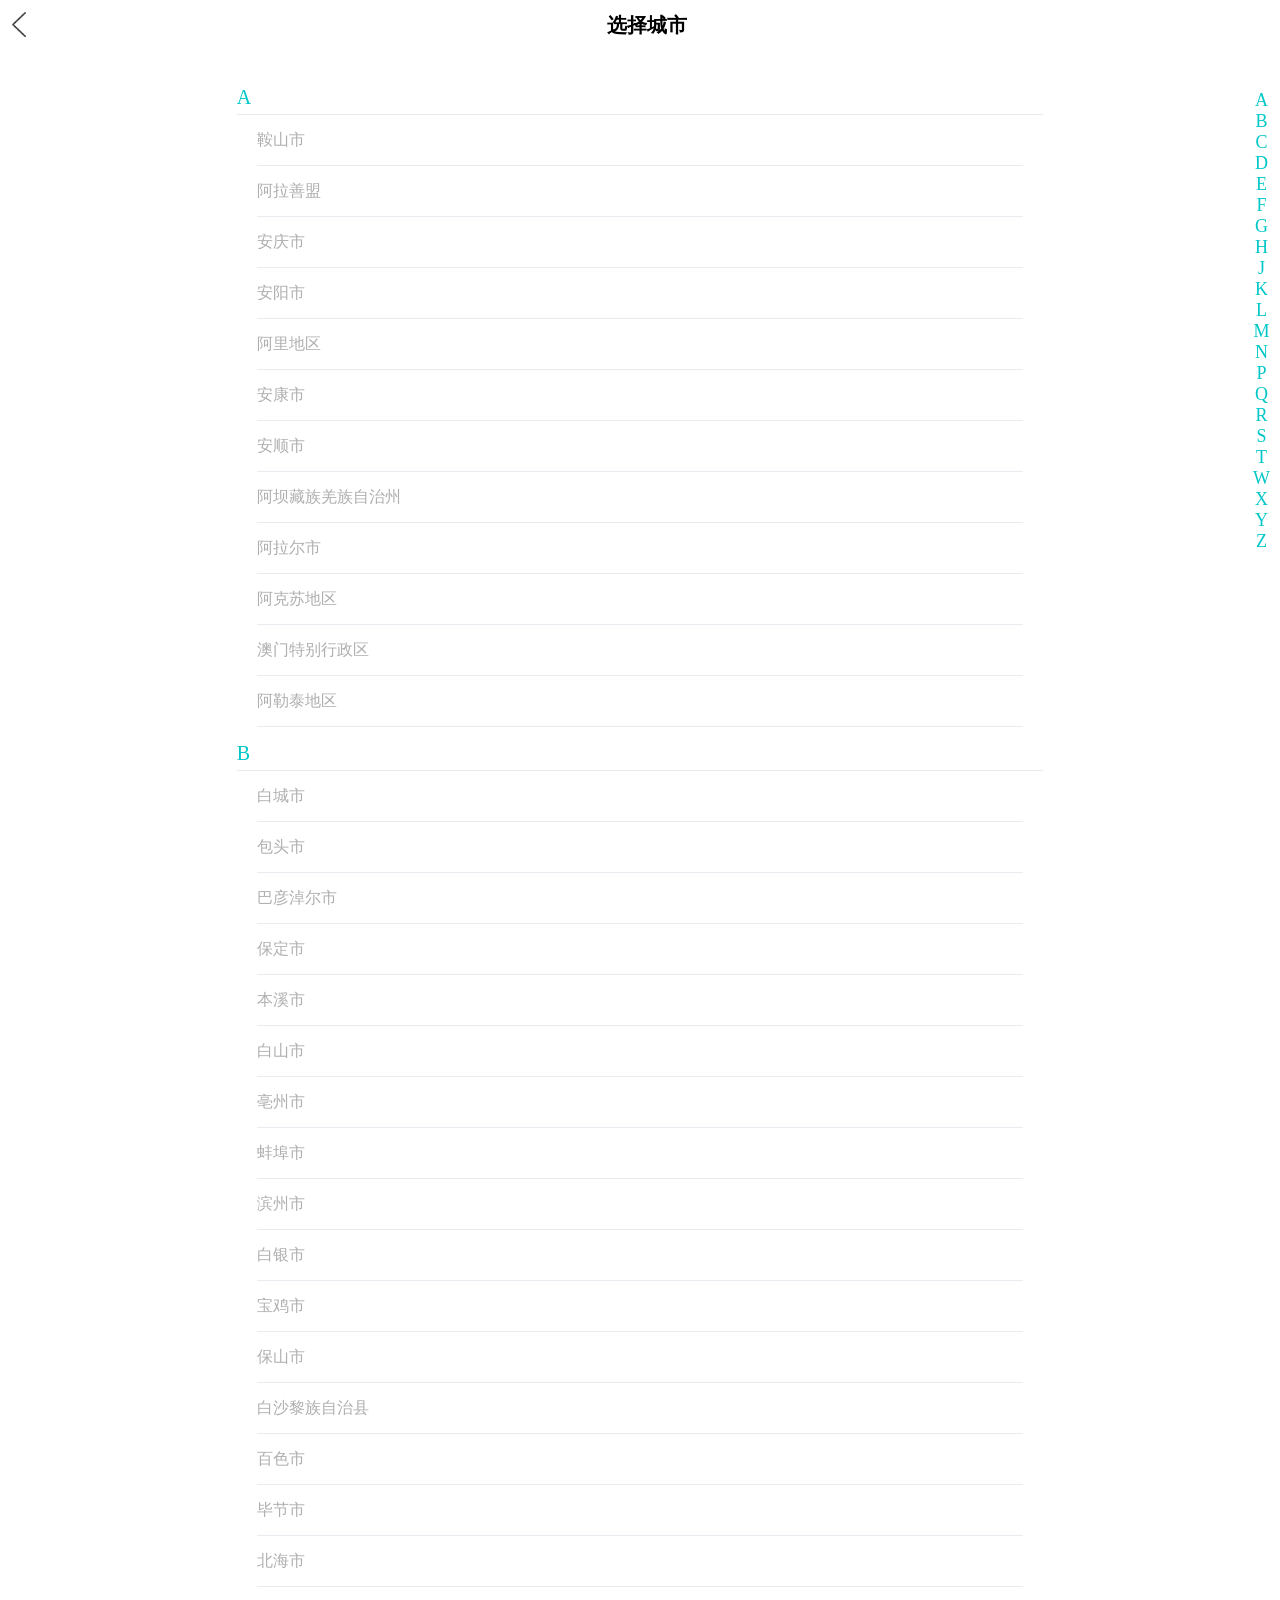
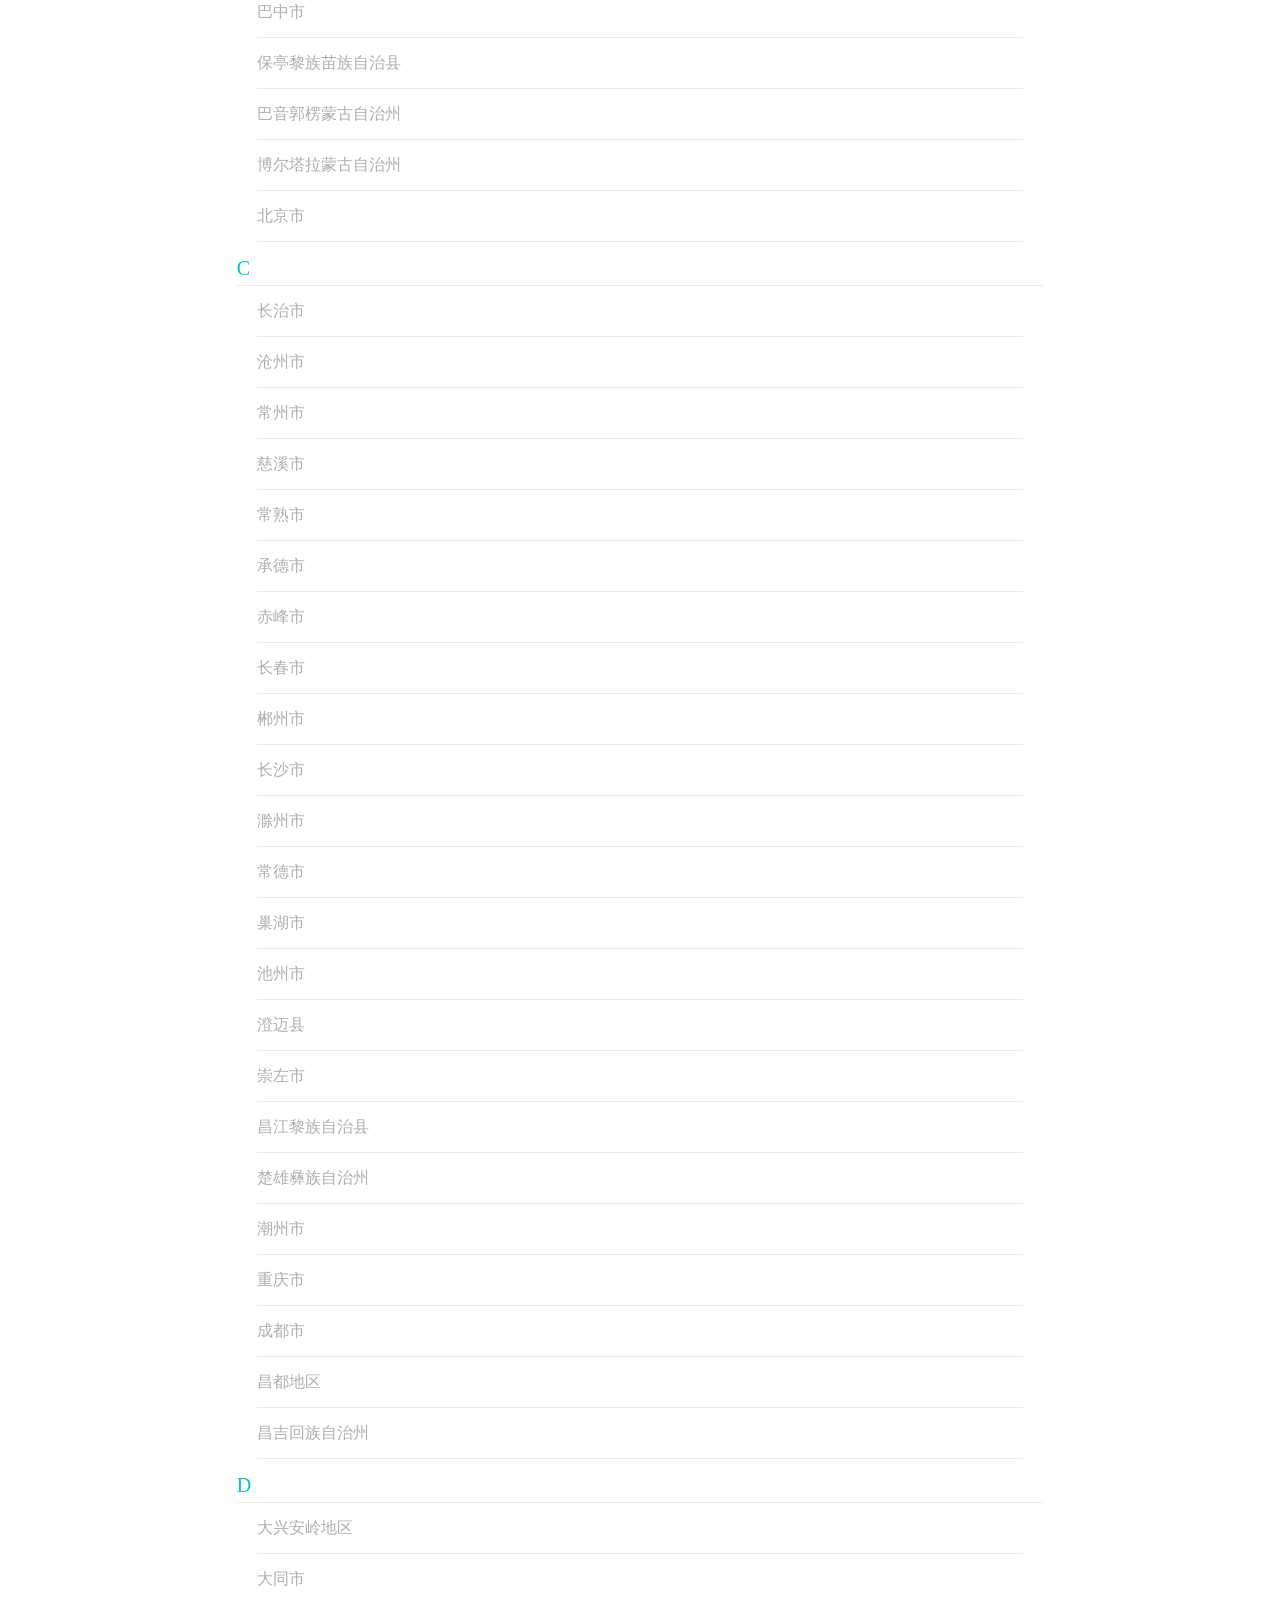
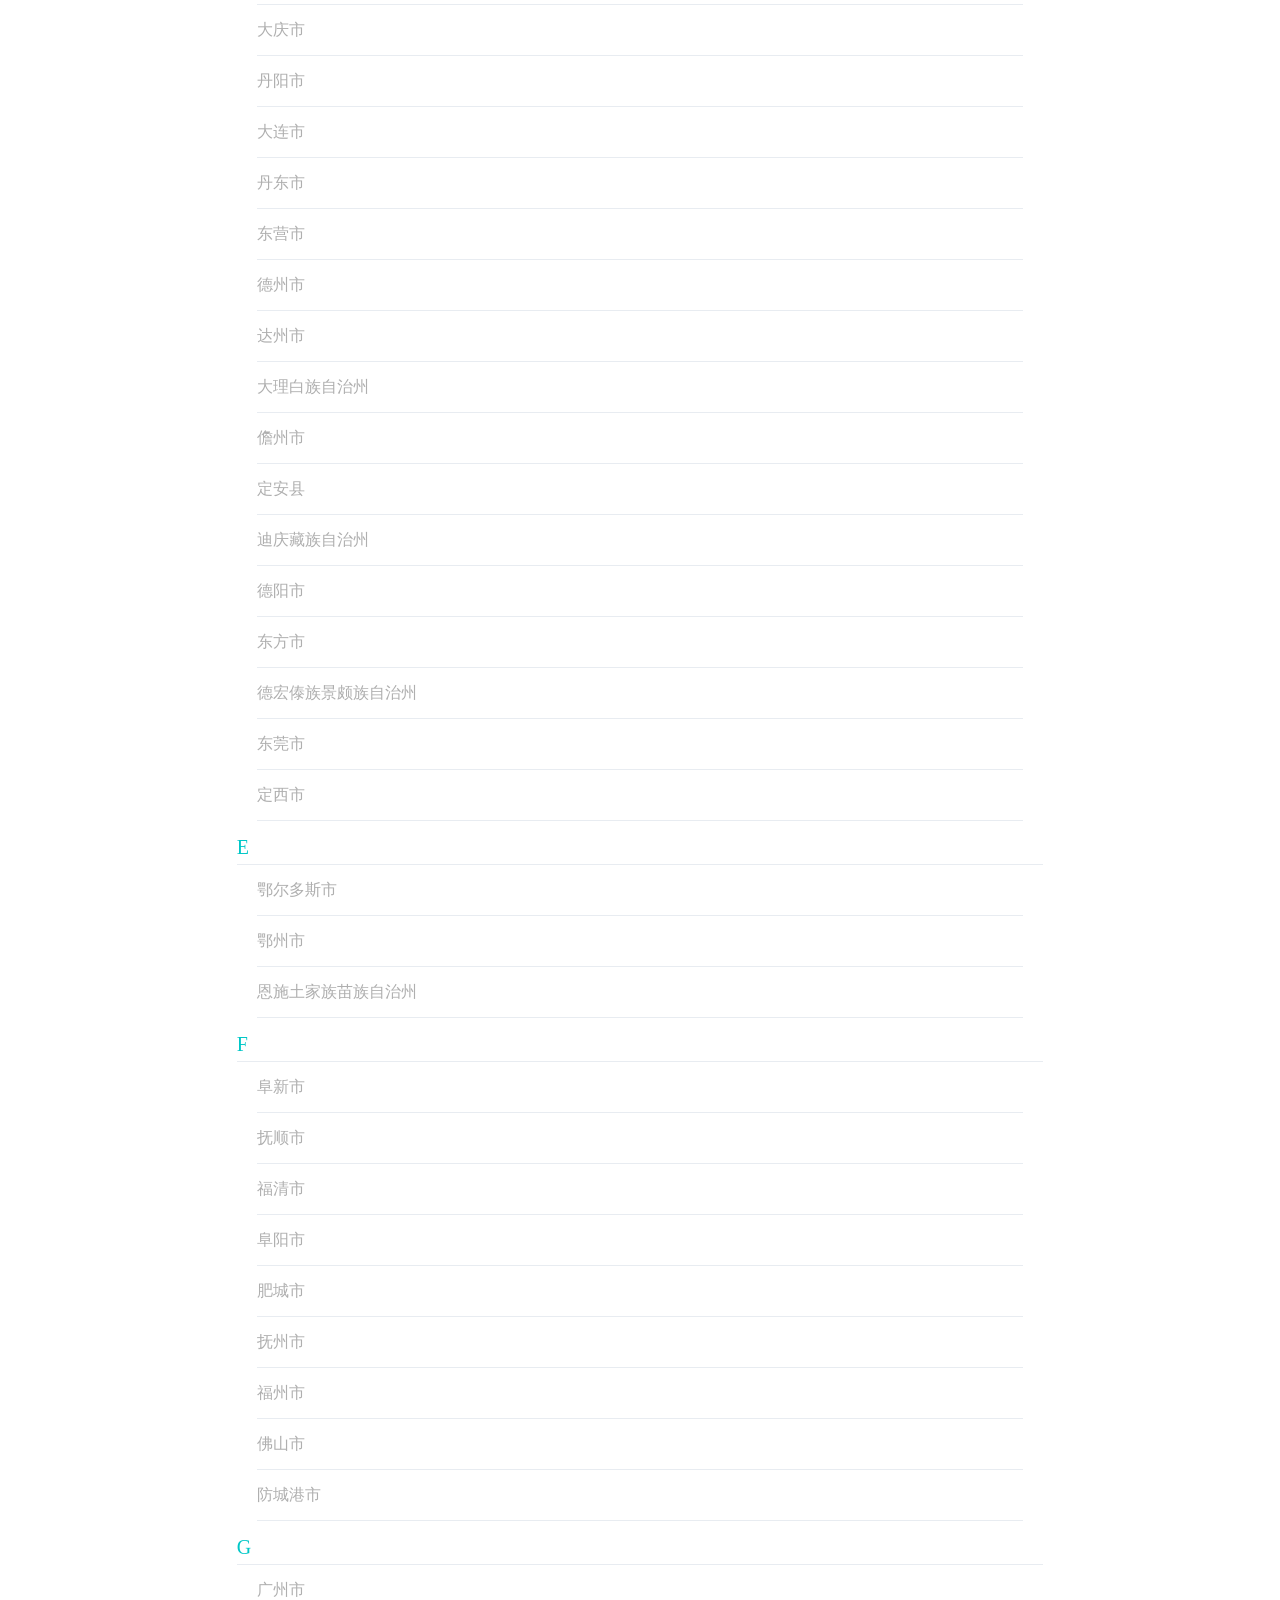
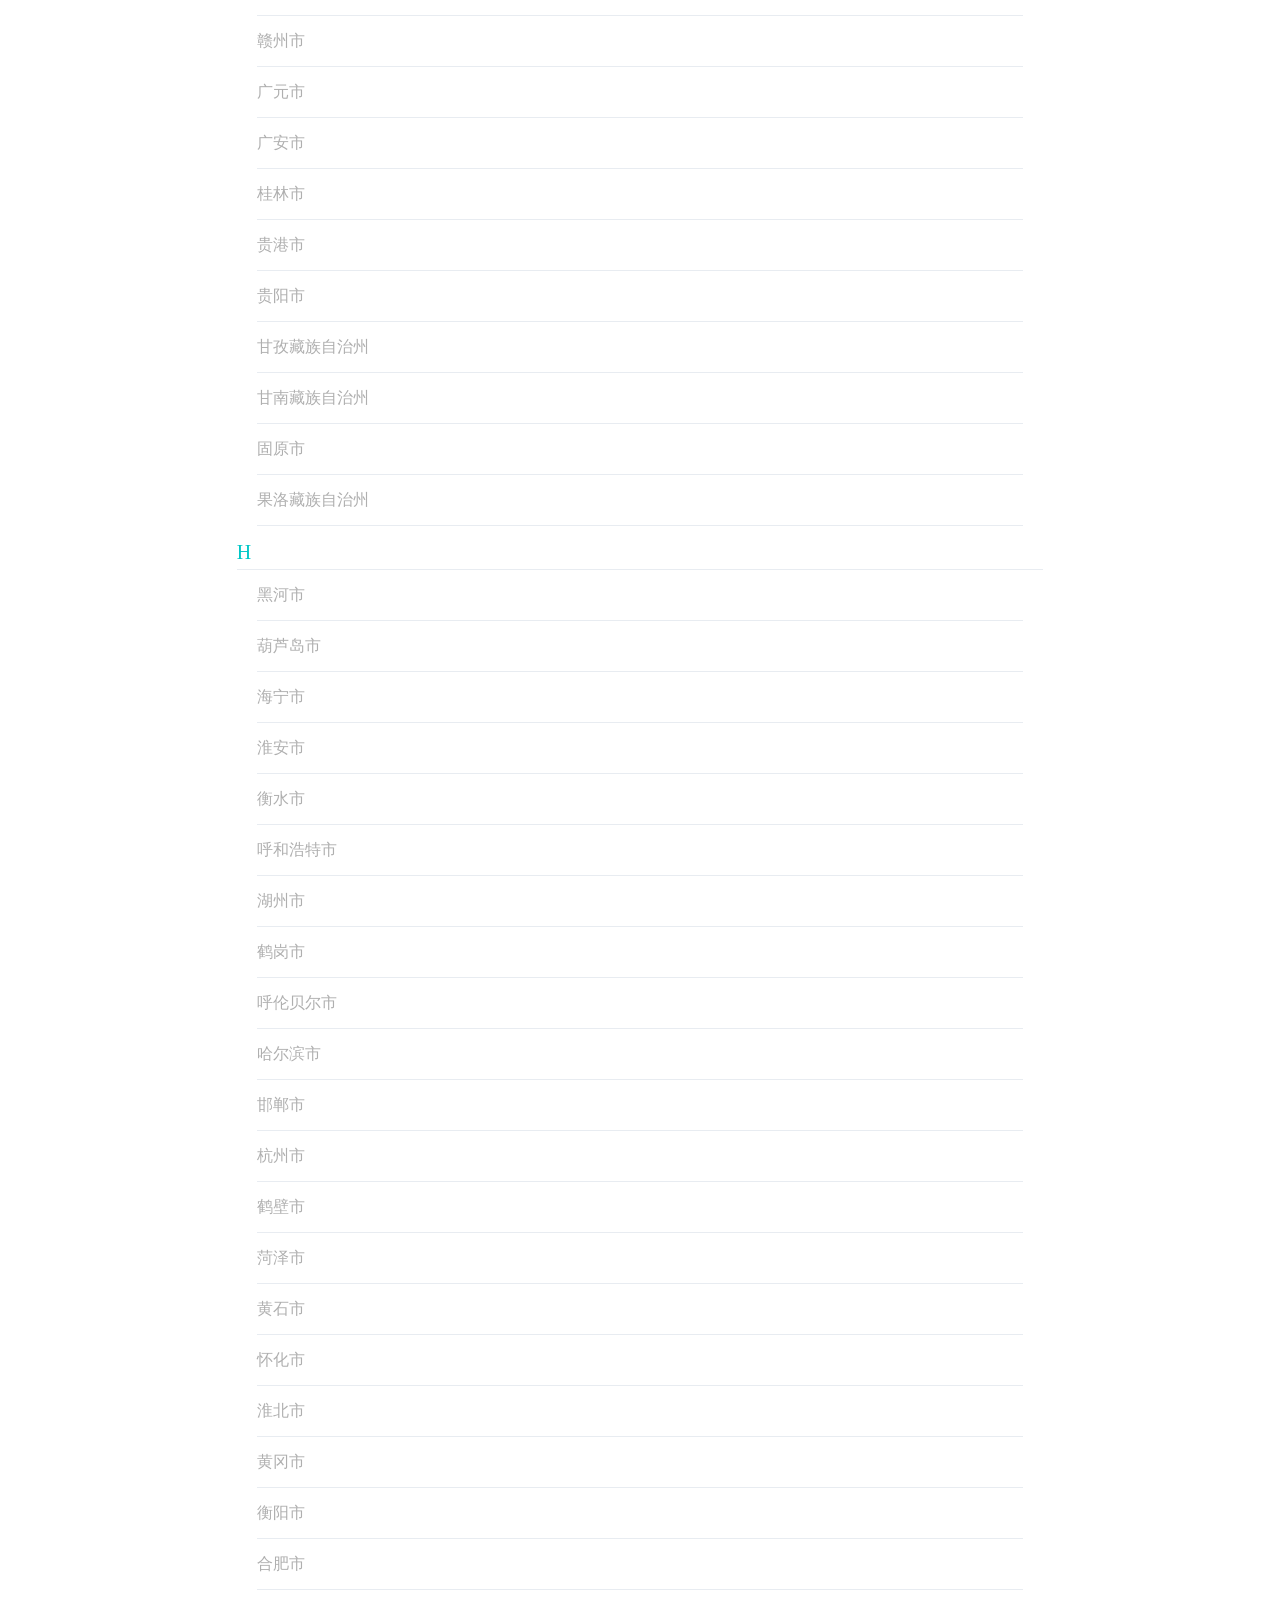
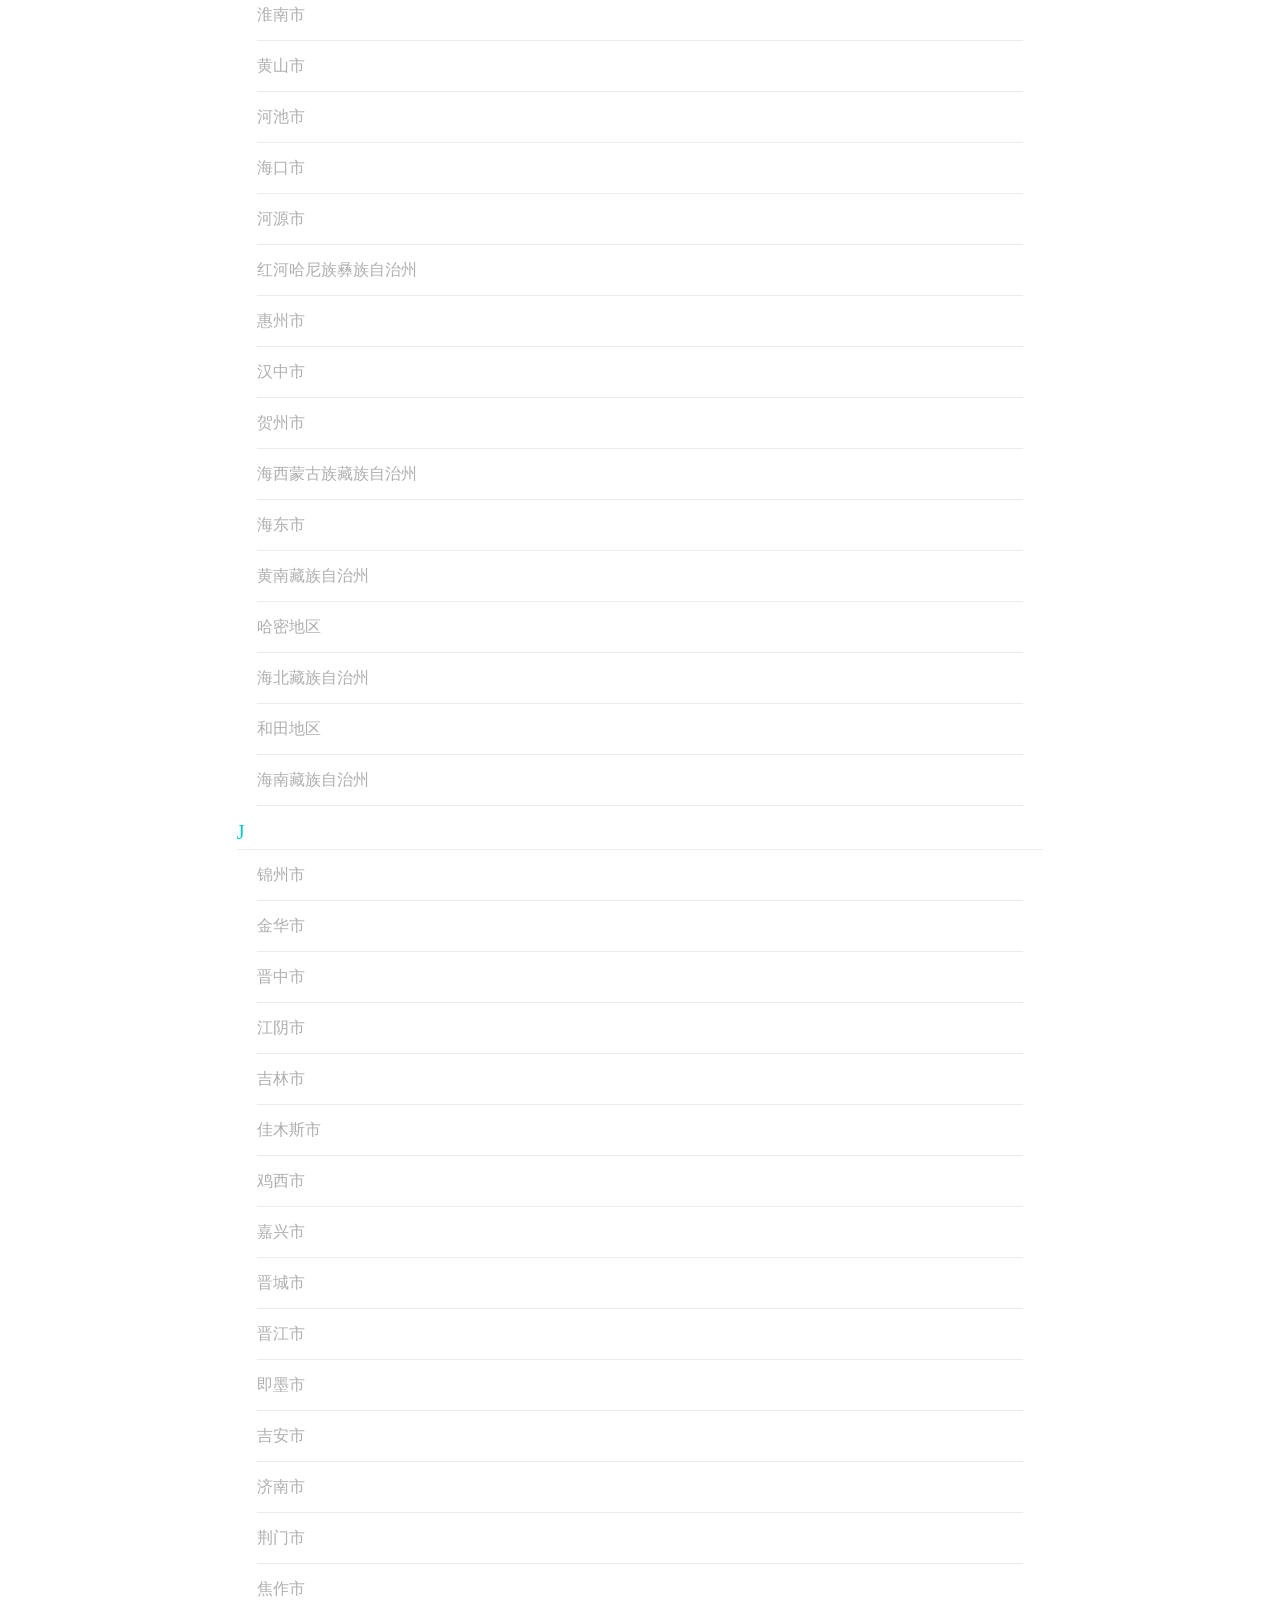
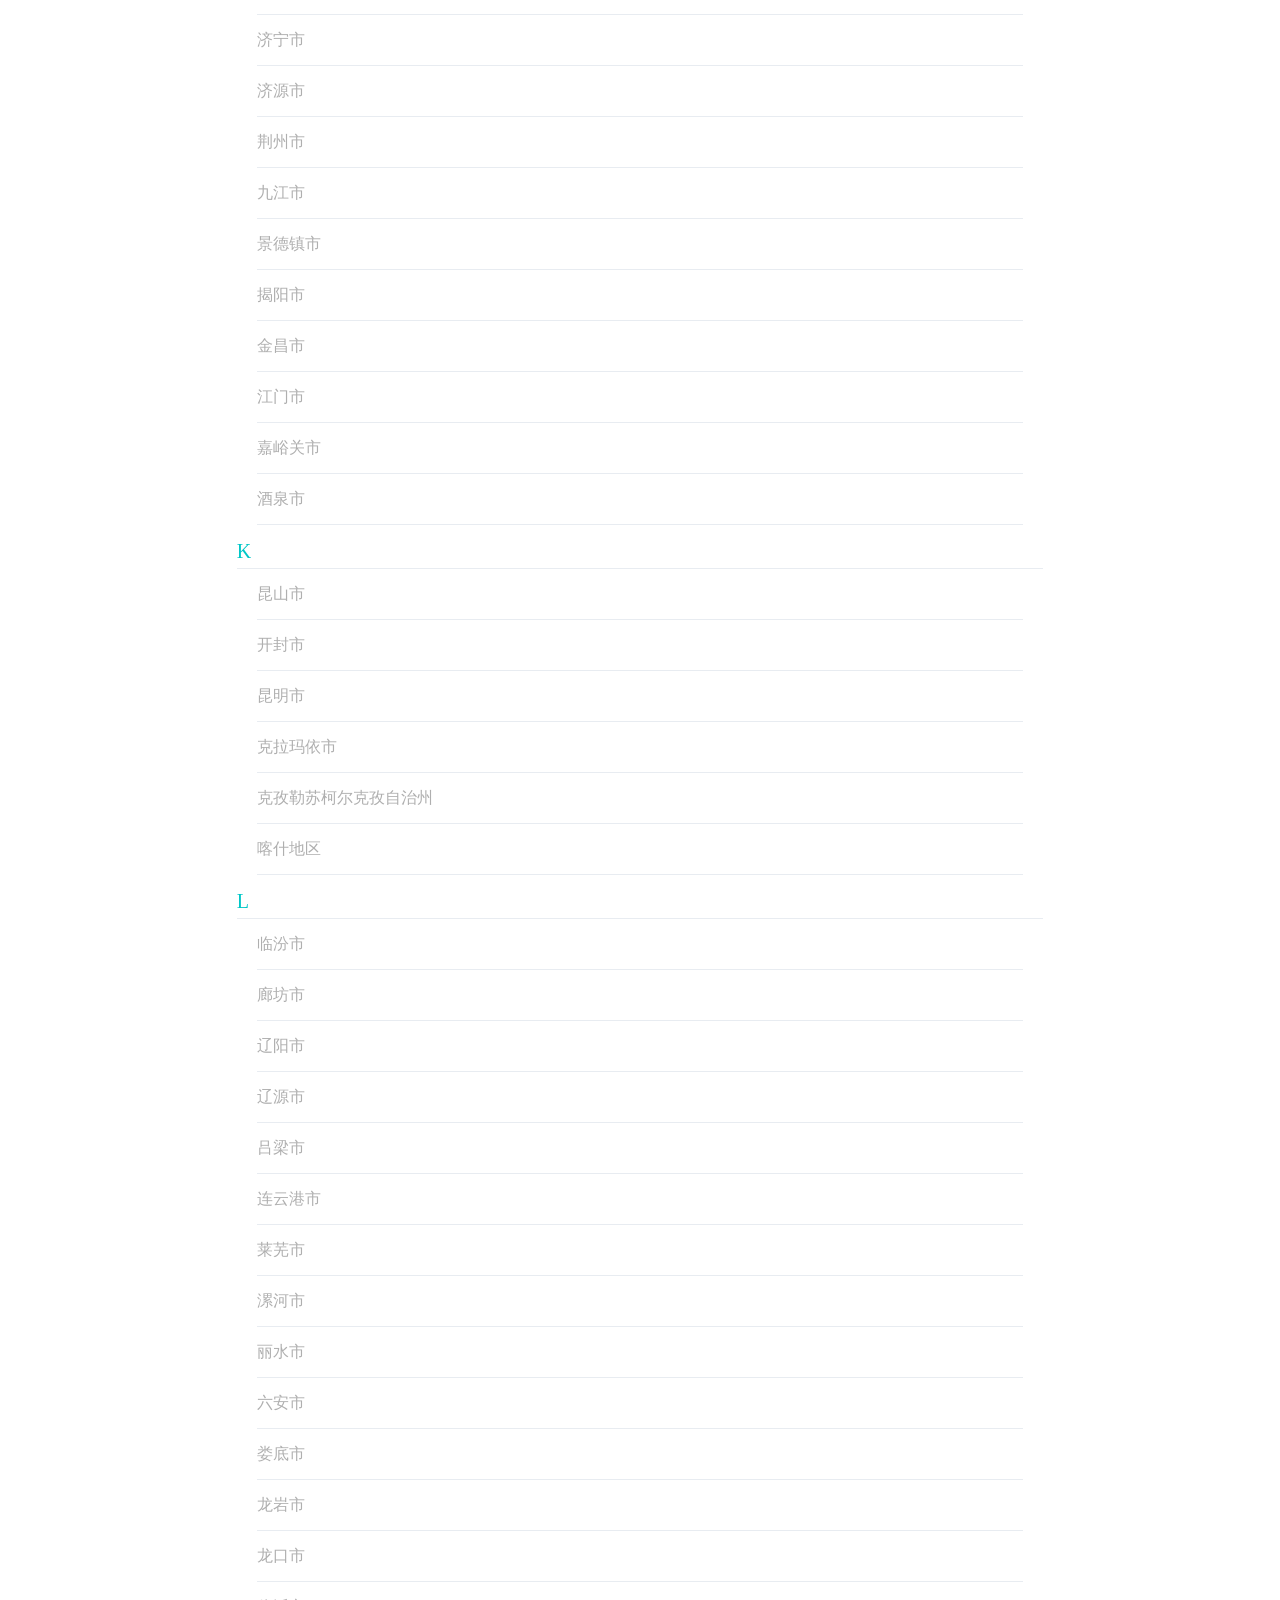
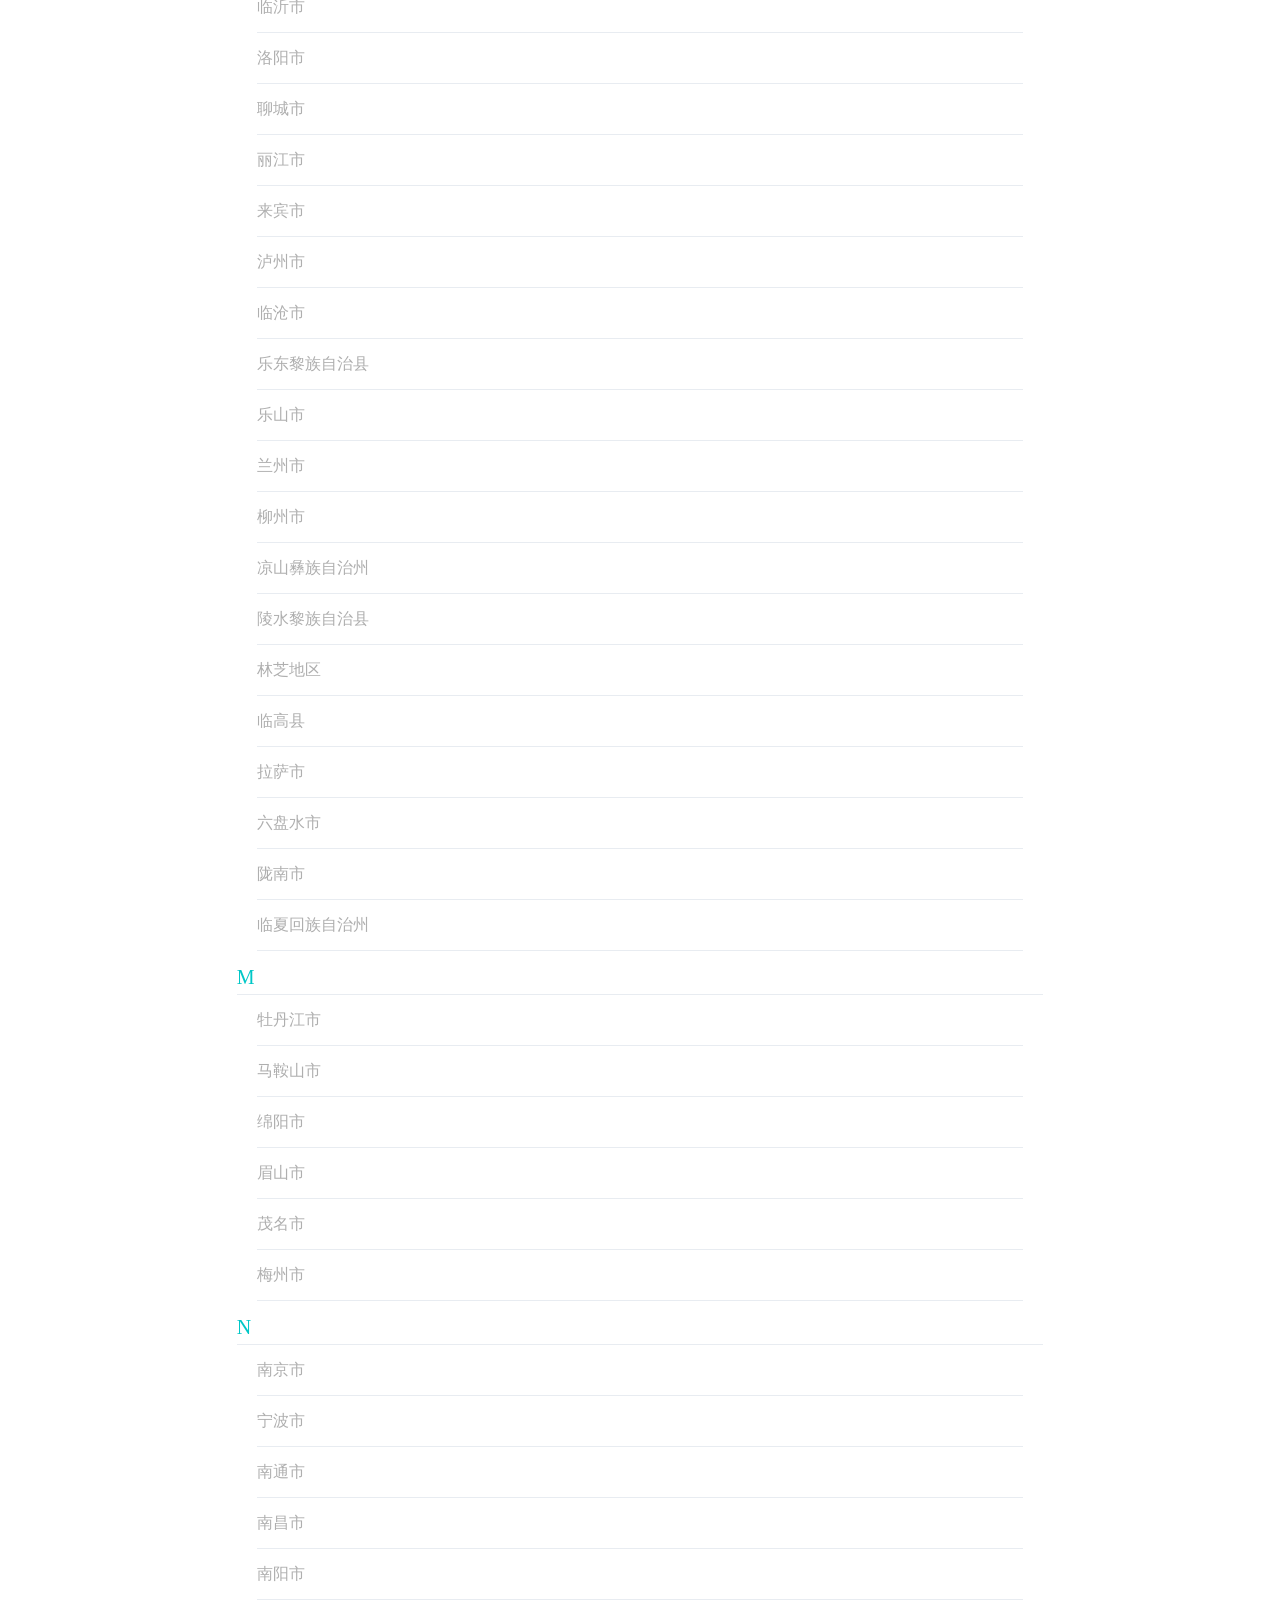
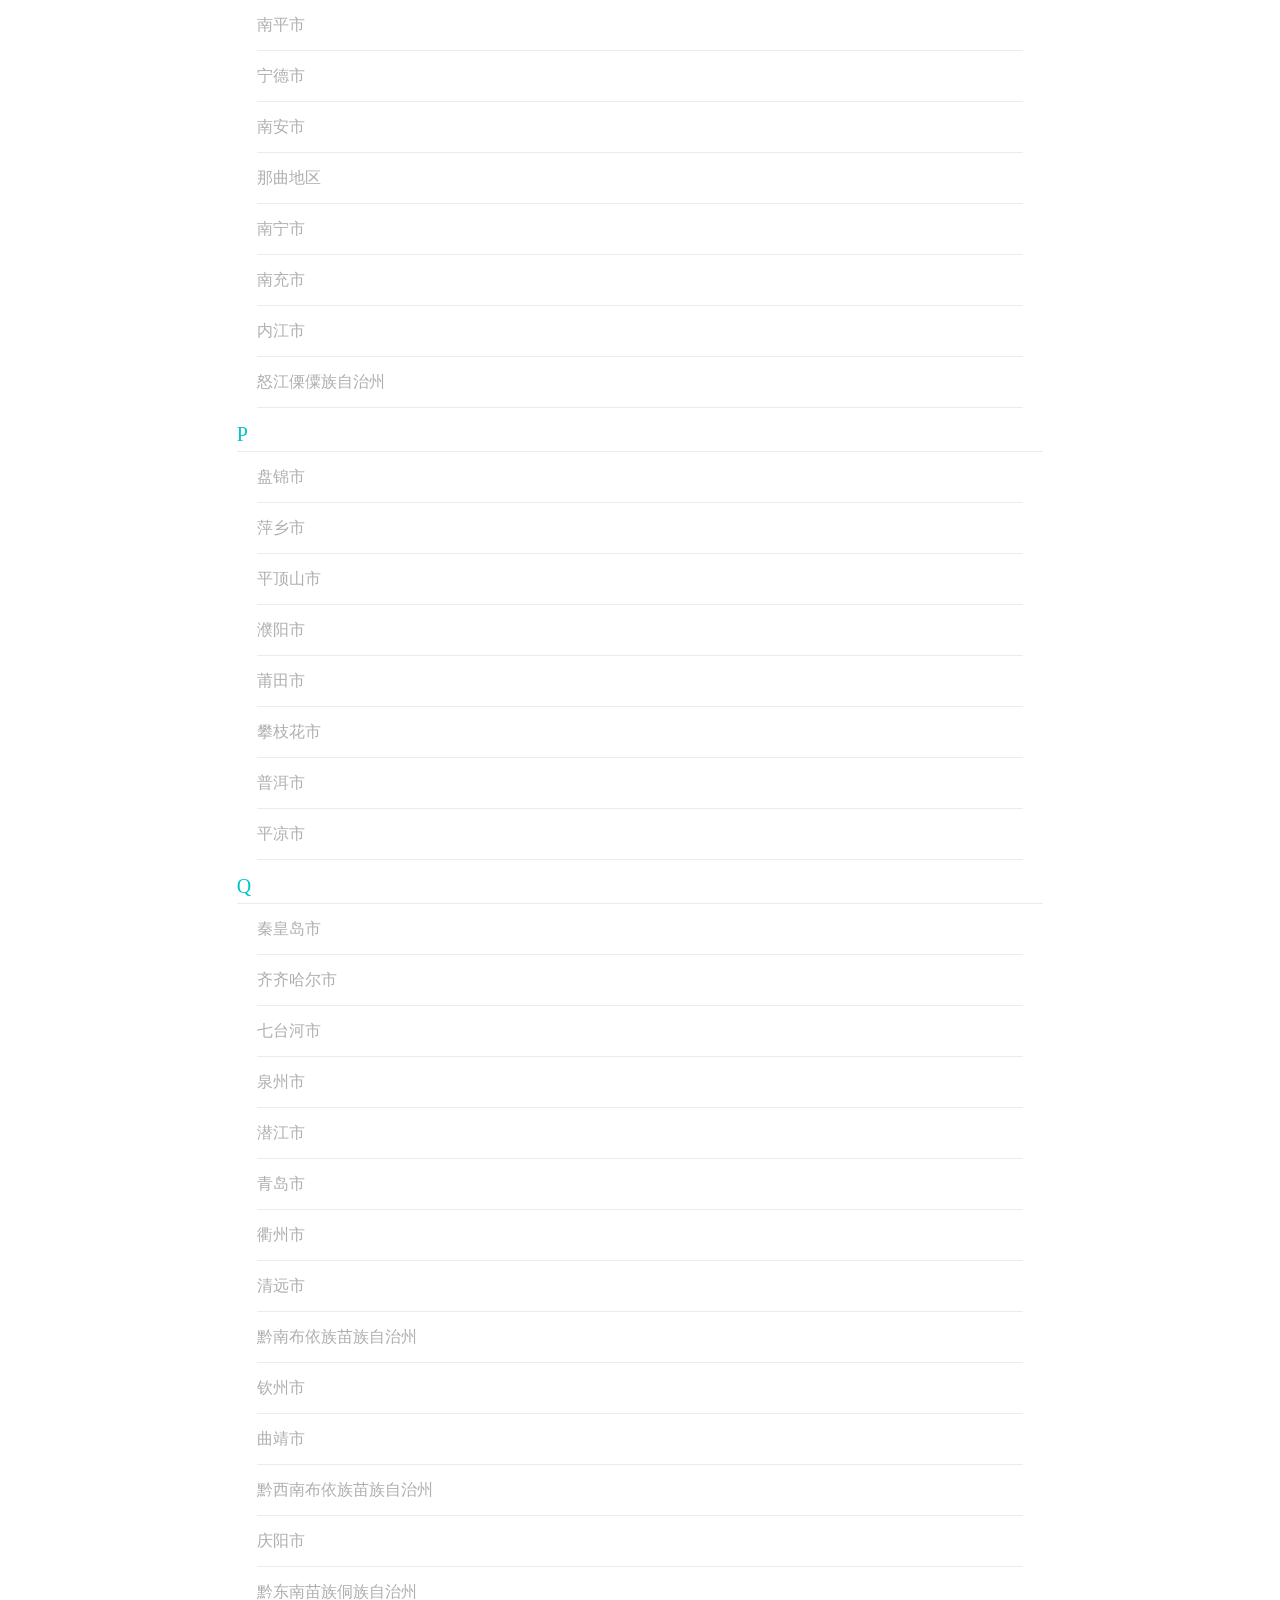
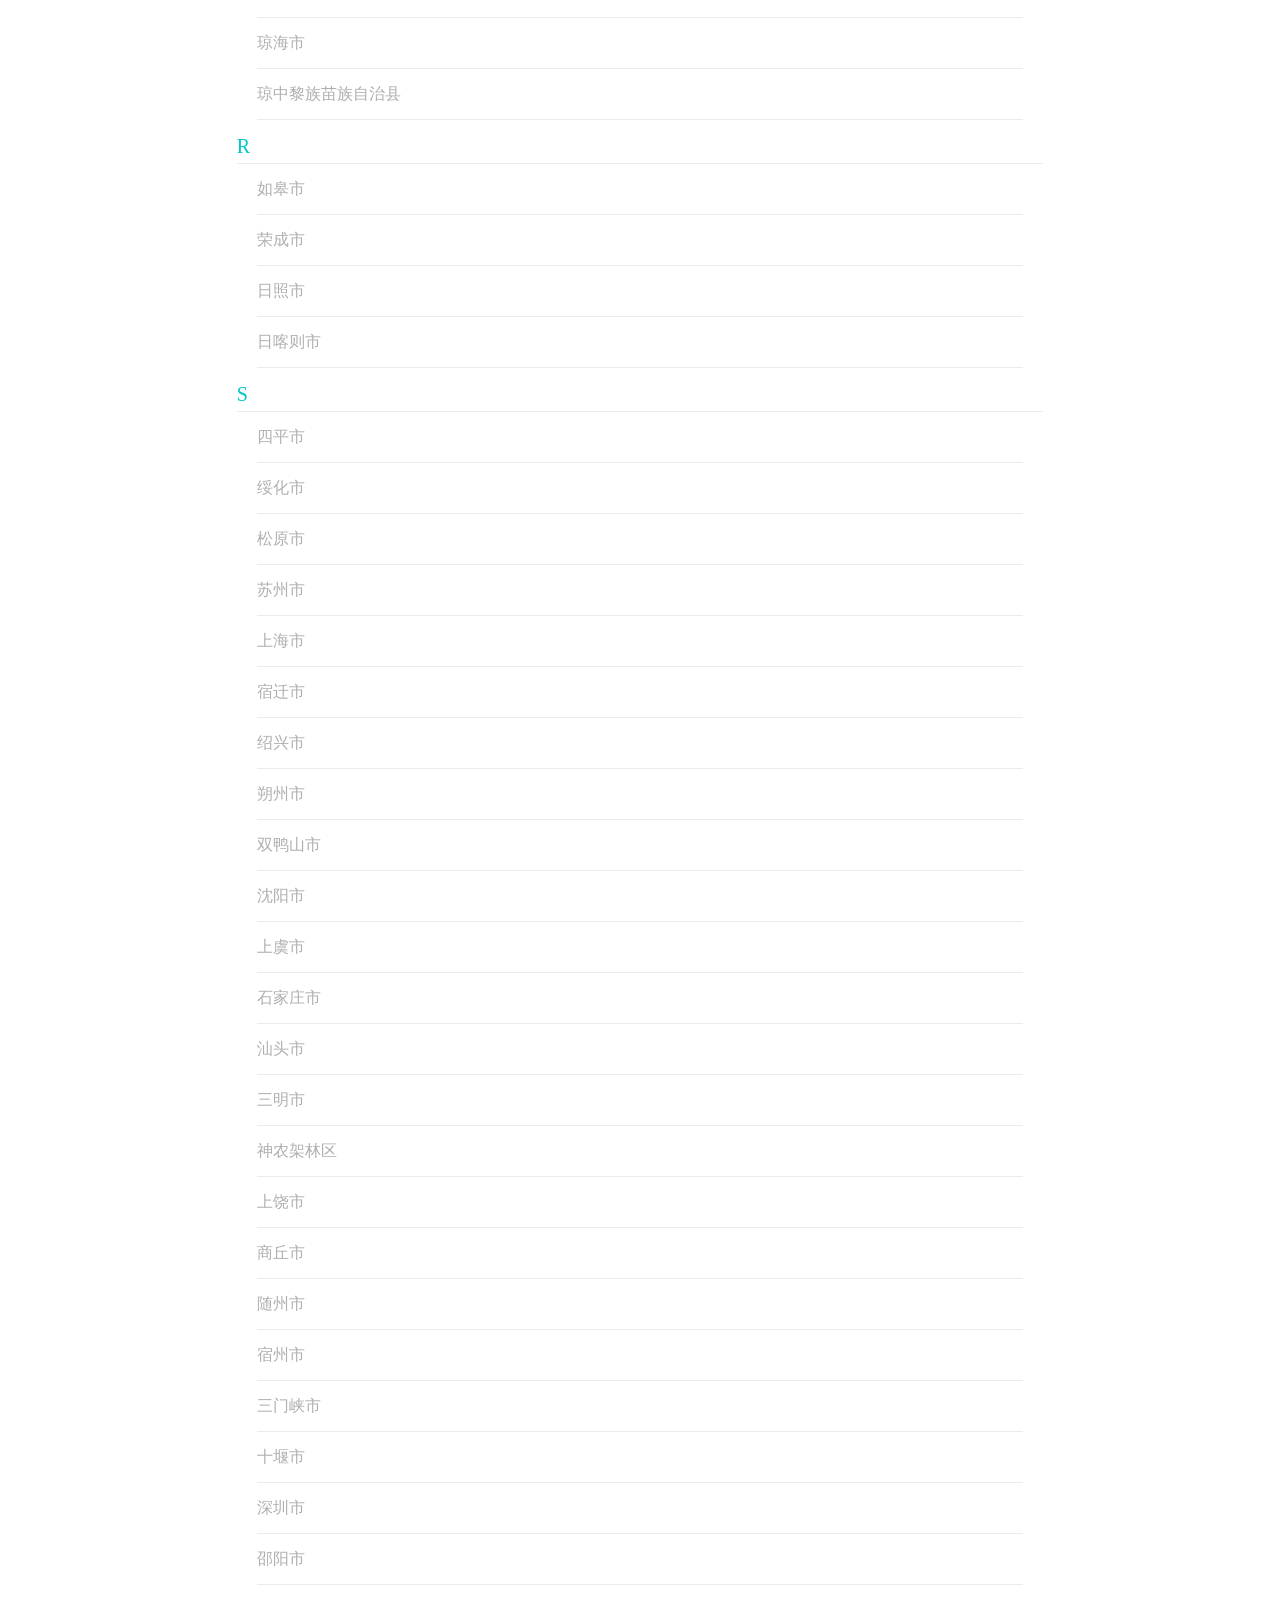
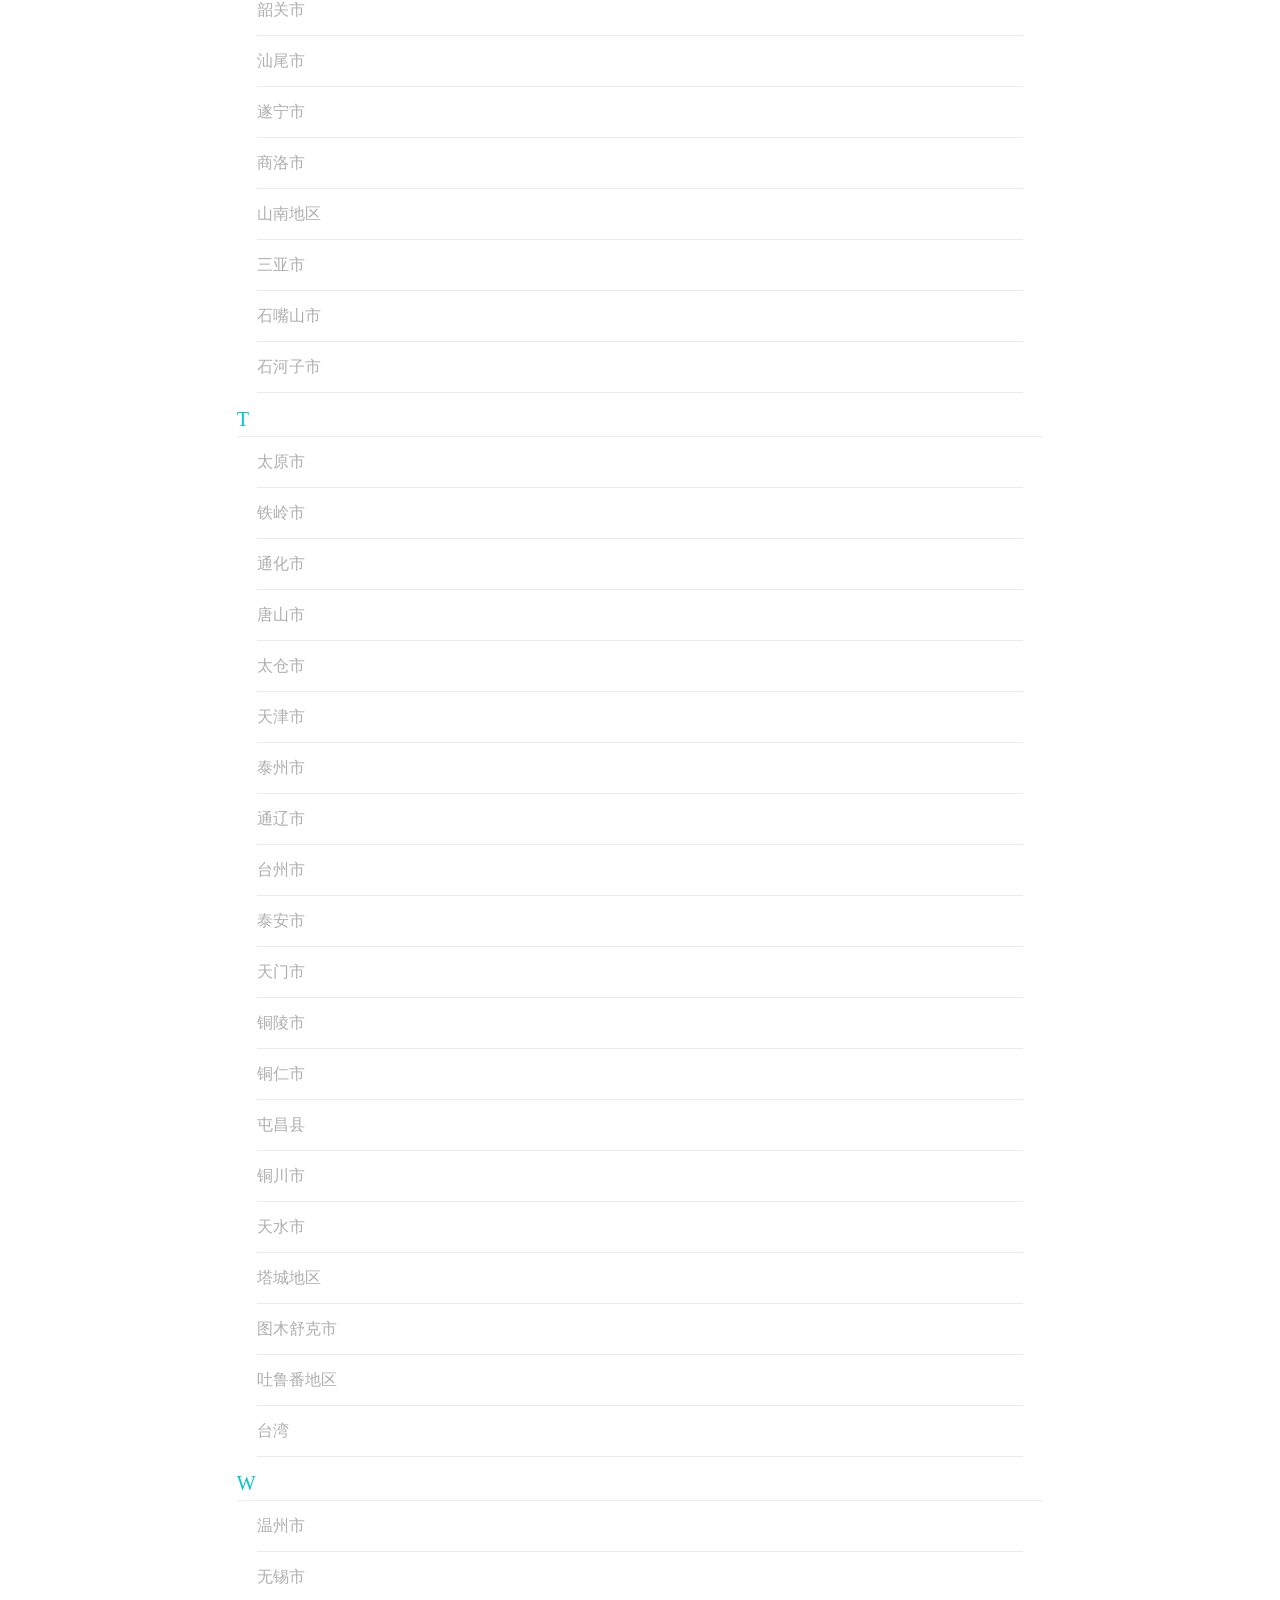
<file: ROOT/city.html>
<!doctype html>
<html>
<head>
<meta http-equiv="Content-Type" content="text/html;charset=utf-8">
<meta name="viewport" content="width=device-width, initial-scale=1.0, maximum-scale=1.0, user-scalable=0">
<meta name="apple-mobile-web-app-capable" content="yes">
<meta name="apple-mobile-web-app-status-bar-style" content="black">
<meta name="format-detection" content="telephone=no">
<title>城市选择</title>

<link href="./style.css" rel="stylesheet" type="text/css">
</head>
<body>
<div class="home-top-banner">
	<div class="page-title" style="text-align: center;font-size: 20px;    padding: 12px;color: #000000;font-weight: bold;">
	<img style='float: left;width: 14px;' src="./f_h.png"/>选择城市</div>
</div>
<!--显示点击的是哪一个字母-->
<div id="showLetter" class="showLetter"><span>A</span></div>
<!--城市索引查询-->
<div class="letter">
    <ul>
      <li><a href="javascript:;">A</a></li>
      <li><a href="javascript:;">B</a></li>
      <li><a href="javascript:;">C</a></li>
      <li><a href="javascript:;">D</a></li>
      <li><a href="javascript:;">E</a></li>
      <li><a href="javascript:;">F</a></li>
      <li><a href="javascript:;">G</a></li>
      <li><a href="javascript:;">H</a></li>
      <li><a href="javascript:;">J</a></li>
      <li><a href="javascript:;">K</a></li>
      <li><a href="javascript:;">L</a></li>
      <li><a href="javascript:;">M</a></li>
      <li><a href="javascript:;">N</a></li>
      <li><a href="javascript:;">P</a></li>
      <li><a href="javascript:;">Q</a></li>
      <li><a href="javascript:;">R</a></li>
      <li><a href="javascript:;">S</a></li>
      <li><a href="javascript:;">T</a></li>
      <li><a href="javascript:;">W</a></li>
      <li><a href="javascript:;">X</a></li>
      <li><a href="javascript:;">Y</a></li>
      <li><a href="javascript:;">Z</a></li>
    </ul>
  </div>
<!--城市列表-->
<div class="container">
  <div class="city">
    <div class="city-list"><span class="city-letter" id="A1">A</span>
      <p data-id="210300">鞍山市</p>
      <p data-id="152900">阿拉善盟</p>
      <p data-id="340800">安庆市</p>
      <p data-id="410500">安阳市</p>
      <p data-id="542500">阿里地区</p>
      <p data-id="610900">安康市</p>
      <p data-id="520400">安顺市</p>
      <p data-id="513200">阿坝藏族羌族自治州</p>
      <p data-id="659002">阿拉尔市</p>
      <p data-id="652900">阿克苏地区</p>
      <p data-id="820100">澳门特别行政区</p>
      <p data-id="654300">阿勒泰地区</p>
    </div>
    <div class="city-list"><span class="city-letter" id="B1">B</span>
      <p data-id="220800">白城市</p>
      <p data-id="150200">包头市</p>
      <p data-id="150800">巴彦淖尔市</p>
      <p data-id="130600">保定市</p>
      <p data-id="210500">本溪市</p>
      <p data-id="220600">白山市</p>
      <p data-id="341600">亳州市</p>
      <p data-id="340300">蚌埠市</p>
      <p data-id="371600">滨州市</p>
      <p data-id="620400">白银市</p>
      <p data-id="610300">宝鸡市</p>
      <p data-id="530500">保山市</p>
      <p data-id="469030">白沙黎族自治县</p>
      <p data-id="451000">百色市</p>
      <p data-id="522401">毕节市</p>
      <p data-id="450500">北海市</p>
      <p data-id="511900">巴中市</p>
      <p data-id="469035">保亭黎族苗族自治县</p>
      <p data-id="652800">巴音郭楞蒙古自治州</p>
      <p data-id="652700">博尔塔拉蒙古自治州</p>
      <p data-id="110100">北京市</p>
    </div>
    <div class="city-list"><span class="city-letter" id="C1">C</span>
      <p data-id="140400">长治市</p>
      <p data-id="130900">沧州市</p>
      <p data-id="320400">常州市</p>
      <p data-id="330282">慈溪市</p>
      <p data-id="320581">常熟市</p>
      <p data-id="130800">承德市</p>
      <p data-id="150400">赤峰市</p>
      <p data-id="220100">长春市</p>
      <p data-id="431000">郴州市</p>
      <p data-id="430100">长沙市</p>
      <p data-id="341100">滁州市</p>
      <p data-id="430700">常德市</p>
      <p data-id="341400">巢湖市</p>
      <p data-id="341700">池州市</p>
      <p data-id="469027">澄迈县</p>
      <p data-id="451400">崇左市</p>
      <p data-id="469031">昌江黎族自治县</p>
      <p data-id="532300">楚雄彝族自治州</p>
      <p data-id="445100">潮州市</p>
      <p data-id="500100">重庆市</p>
      <p data-id="510100">成都市</p>
      <p data-id="542100">昌都地区</p>
      <p data-id="652300">昌吉回族自治州</p>
    </div>
    <div class="city-list"><span class="city-letter" id="D1">D</span>
      <p data-id="232700">大兴安岭地区</p>
      <p data-id="140200">大同市</p>
      <p data-id="230600">大庆市</p>
      <p data-id="321181">丹阳市</p>
      <p data-id="210200">大连市</p>
      <p data-id="210600">丹东市</p>
      <p data-id="370500">东营市</p>
      <p data-id="371400">德州市</p>
      <p data-id="511700">达州市</p>
      <p data-id="532900">大理白族自治州</p>
      <p data-id="469003">儋州市</p>
      <p data-id="469025">定安县</p>
      <p data-id="533400">迪庆藏族自治州</p>
      <p data-id="510600">德阳市</p>
      <p data-id="469007">东方市</p>
      <p data-id="533100">德宏傣族景颇族自治州</p>
      <p data-id="441900">东莞市</p>
      <p data-id="621100">定西市</p>
    </div>
    <div class="city-list"><span class="city-letter" id="E1">E</span>
      <p data-id="150600">鄂尔多斯市</p>
      <p data-id="420700">鄂州市</p>
      <p data-id="422800">恩施土家族苗族自治州</p>
    </div>
    <div class="city-list"><span class="city-letter" id="F1">F</span>
      <p data-id="210900">阜新市</p>
      <p data-id="210400">抚顺市</p>
      <p data-id="350181">福清市</p>
      <p data-id="341200">阜阳市</p>
      <p data-id="370983">肥城市</p>
      <p data-id="361000">抚州市</p>
      <p data-id="350100">福州市</p>
      <p data-id="440600">佛山市</p>
      <p data-id="450600">防城港市</p>
    </div>
    <div class="city-list"><span class="city-letter" id="G1">G</span>
      <p data-id="440100">广州市</p>
      <p data-id="360700">赣州市</p>
      <p data-id="510800">广元市</p>
      <p data-id="511600">广安市</p>
      <p data-id="450300">桂林市</p>
      <p data-id="450800">贵港市</p>
      <p data-id="520100">贵阳市</p>
      <p data-id="513300">甘孜藏族自治州</p>
      <p data-id="623000">甘南藏族自治州</p>
      <p data-id="640400">固原市</p>
      <p data-id="632600">果洛藏族自治州</p>
    </div>
    <div class="city-list"><span class="city-letter" id="H1">H</span>
      <p data-id="231100">黑河市</p>
      <p data-id="211400">葫芦岛市</p>
      <p data-id="330481">海宁市</p>
      <p data-id="320800">淮安市</p>
      <p data-id="131100">衡水市</p>
      <p data-id="150100">呼和浩特市</p>
      <p data-id="330500">湖州市</p>
      <p data-id="230400">鹤岗市</p>
      <p data-id="150700">呼伦贝尔市</p>
      <p data-id="230100">哈尔滨市</p>
      <p data-id="130400">邯郸市</p>
      <p data-id="330100">杭州市</p>
      <p data-id="410600">鹤壁市</p>
      <p data-id="371700">菏泽市</p>
      <p data-id="420200">黄石市</p>
      <p data-id="431200">怀化市</p>
      <p data-id="340600">淮北市</p>
      <p data-id="421100">黄冈市</p>
      <p data-id="430400">衡阳市</p>
      <p data-id="340100">合肥市</p>
      <p data-id="340400">淮南市</p>
      <p data-id="341000">黄山市</p>
      <p data-id="451200">河池市</p>
      <p data-id="460100">海口市</p>
      <p data-id="441600">河源市</p>
      <p data-id="532500">红河哈尼族彝族自治州</p>
      <p data-id="441300">惠州市</p>
      <p data-id="610700">汉中市</p>
      <p data-id="451100">贺州市</p>
      <p data-id="632800">海西蒙古族藏族自治州</p>
      <p data-id="632100">海东市</p>
      <p data-id="632300">黄南藏族自治州</p>
      <p data-id="652200">哈密地区</p>
      <p data-id="632200">海北藏族自治州</p>
      <p data-id="653200">和田地区</p>
      <p data-id="632500">海南藏族自治州</p>
    </div>
    <div class="city-list"><span class="city-letter" id="J1">J</span>
      <p data-id="210700">锦州市</p>
      <p data-id="330700">金华市</p>
      <p data-id="140700">晋中市</p>
      <p data-id="320281">江阴市</p>
      <p data-id="220200">吉林市</p>
      <p data-id="230800">佳木斯市</p>
      <p data-id="230300">鸡西市</p>
      <p data-id="330400">嘉兴市</p>
      <p data-id="140500">晋城市</p>
      <p data-id="350582">晋江市</p>
      <p data-id="370282">即墨市</p>
      <p data-id="360800">吉安市</p>
      <p data-id="370100">济南市</p>
      <p data-id="420800">荆门市</p>
      <p data-id="410800">焦作市</p>
      <p data-id="370800">济宁市</p>
      <p data-id="410881">济源市</p>
      <p data-id="421000">荆州市</p>
      <p data-id="360400">九江市</p>
      <p data-id="360200">景德镇市</p>
      <p data-id="445200">揭阳市</p>
      <p data-id="620300">金昌市</p>
      <p data-id="440700">江门市</p>
      <p data-id="620200">嘉峪关市</p>
      <p data-id="620900">酒泉市</p>
    </div>
    <div class="city-list"><span class="city-letter" id="K1">K</span>
      <p data-id="320583">昆山市</p>
      <p data-id="410200">开封市</p>
      <p data-id="530100">昆明市</p>
      <p data-id="650200">克拉玛依市</p>
      <p data-id="653000">克孜勒苏柯尔克孜自治州</p>
      <p data-id="653100">喀什地区</p>
    </div>
    <div class="city-list"><span class="city-letter" id="L1">L</span>
      <p data-id="141000">临汾市</p>
      <p data-id="131000">廊坊市</p>
      <p data-id="211000">辽阳市</p>
      <p data-id="220400">辽源市</p>
      <p data-id="141100">吕梁市</p>
      <p data-id="320700">连云港市</p>
      <p data-id="371200">莱芜市</p>
      <p data-id="411100">漯河市</p>
      <p data-id="331100">丽水市</p>
      <p data-id="341500">六安市</p>
      <p data-id="431300">娄底市</p>
      <p data-id="350800">龙岩市</p>
      <p data-id="370681">龙口市</p>
      <p data-id="371300">临沂市</p>
      <p data-id="410300">洛阳市</p>
      <p data-id="371500">聊城市</p>
      <p data-id="530700">丽江市</p>
      <p data-id="451300">来宾市</p>
      <p data-id="510500">泸州市</p>
      <p data-id="530900">临沧市</p>
      <p data-id="469033">乐东黎族自治县</p>
      <p data-id="511100">乐山市</p>
      <p data-id="620100">兰州市</p>
      <p data-id="450200">柳州市</p>
      <p data-id="513400">凉山彝族自治州</p>
      <p data-id="469034">陵水黎族自治县</p>
      <p data-id="542600">林芝地区</p>
      <p data-id="469028">临高县</p>
      <p data-id="540100">拉萨市</p>
      <p data-id="520200">六盘水市</p>
      <p data-id="621200">陇南市</p>
      <p data-id="622900">临夏回族自治州</p>
    </div>
    <div class="city-list"><span class="city-letter" id="M1">M</span>
      <p data-id="231000">牡丹江市</p>
      <p data-id="340500">马鞍山市</p>
      <p data-id="510700">绵阳市</p>
      <p data-id="511400">眉山市</p>
      <p data-id="440900">茂名市</p>
      <p data-id="441400">梅州市</p>
    </div>
    <div class="city-list"><span class="city-letter" id="N1">N</span>
      <p data-id="320100">南京市</p>
      <p data-id="330200">宁波市</p>
      <p data-id="320600">南通市</p>
      <p data-id="360100">南昌市</p>
      <p data-id="411300">南阳市</p>
      <p data-id="350700">南平市</p>
      <p data-id="350900">宁德市</p>
      <p data-id="350583">南安市</p>
      <p data-id="542400">那曲地区</p>
      <p data-id="450100">南宁市</p>
      <p data-id="511300">南充市</p>
      <p data-id="511000">内江市</p>
      <p data-id="533300">怒江傈僳族自治州</p>
    </div>
    <div class="city-list"><span class="city-letter" id="P1">P</span>
      <p data-id="211100">盘锦市</p>
      <p data-id="360300">萍乡市</p>
      <p data-id="410400">平顶山市</p>
      <p data-id="410900">濮阳市</p>
      <p data-id="350300">莆田市</p>
      <p data-id="510400">攀枝花市</p>
      <p data-id="530800">普洱市</p>
      <p data-id="620800">平凉市</p>
    </div>
    <div class="city-list"><span class="city-letter" id="Q1">Q</span>
      <p data-id="130300">秦皇岛市</p>
      <p data-id="230200">齐齐哈尔市</p>
      <p data-id="230900">七台河市</p>
      <p data-id="350500">泉州市</p>
      <p data-id="429005">潜江市</p>
      <p data-id="370200">青岛市</p>
      <p data-id="330800">衢州市</p>
      <p data-id="441800">清远市</p>
      <p data-id="522700">黔南布依族苗族自治州</p>
      <p data-id="450700">钦州市</p>
      <p data-id="530300">曲靖市</p>
      <p data-id="522300">黔西南布依族苗族自治州</p>
      <p data-id="621000">庆阳市</p>
      <p data-id="522600">黔东南苗族侗族自治州</p>
      <p data-id="469002">琼海市</p>
      <p data-id="469036">琼中黎族苗族自治县</p>
    </div>
    <div class="city-list"><span class="city-letter" id="R1">R</span>
      <p data-id="320682">如皋市</p>
      <p data-id="371082">荣成市</p>
      <p data-id="371100">日照市</p>
      <p data-id="542301">日喀则市</p>
    </div>
    <div class="city-list"><span class="city-letter" id="S1">S</span>
      <p data-id="220300">四平市</p>
      <p data-id="231200">绥化市</p>
      <p data-id="220700">松原市</p>
      <p data-id="320500">苏州市</p>
      <p data-id="310100">上海市</p>
      <p data-id="321300">宿迁市</p>
      <p data-id="330600">绍兴市</p>
      <p data-id="140600">朔州市</p>
      <p data-id="230500">双鸭山市</p>
      <p data-id="210100">沈阳市</p>
      <p data-id="330682">上虞市</p>
      <p data-id="130100">石家庄市</p>
      <p data-id="440500">汕头市</p>
      <p data-id="350400">三明市</p>
      <p data-id="429021">神农架林区</p>
      <p data-id="361100">上饶市</p>
      <p data-id="411400">商丘市</p>
      <p data-id="421300">随州市</p>
      <p data-id="341300">宿州市</p>
      <p data-id="411200">三门峡市</p>
      <p data-id="420300">十堰市</p>
      <p data-id="440300">深圳市</p>
      <p data-id="430500">邵阳市</p>
      <p data-id="440200">韶关市</p>
      <p data-id="441500">汕尾市</p>
      <p data-id="510900">遂宁市</p>
      <p data-id="611000">商洛市</p>
      <p data-id="542200">山南地区</p>
      <p data-id="460200">三亚市</p>
      <p data-id="640200">石嘴山市</p>
      <p data-id="659001">石河子市</p>
    </div>
    <div class="city-list"><span class="city-letter" id="T1">T</span>
      <p data-id="140100">太原市</p>
      <p data-id="211200">铁岭市</p>
      <p data-id="220500">通化市</p>
      <p data-id="130200">唐山市</p>
      <p data-id="320585">太仓市</p>
      <p data-id="120100">天津市</p>
      <p data-id="321200">泰州市</p>
      <p data-id="150500">通辽市</p>
      <p data-id="331000">台州市</p>
      <p data-id="370900">泰安市</p>
      <p data-id="429006">天门市</p>
      <p data-id="340700">铜陵市</p>
      <p data-id="522201">铜仁市</p>
      <p data-id="469026">屯昌县</p>
      <p data-id="610200">铜川市</p>
      <p data-id="620500">天水市</p>
      <p data-id="654200">塔城地区</p>
      <p data-id="659003">图木舒克市</p>
      <p data-id="652100">吐鲁番地区</p>
      <p data-id="710100">台湾</p>
    </div>
    <div class="city-list"><span class="city-letter" id="W1">W</span>
      <p data-id="330300">温州市</p>
      <p data-id="320200">无锡市</p>
      <p data-id="150900">乌兰察布市</p>
      <p data-id="150300">乌海市</p>
      <p data-id="340200">芜湖市</p>
      <p data-id="420100">武汉市</p>
      <p data-id="370700">潍坊市</p>
      <p data-id="371000">威海市</p>
      <p data-id="469006">万宁市</p>
      <p data-id="610500">渭南市</p>
      <p data-id="469005">文昌市</p>
      <p data-id="469001">五指山市</p>
      <p data-id="620600">武威市</p>
      <p data-id="450400">梧州市</p>
      <p data-id="532600">文山壮族苗族自治州</p>
      <p data-id="659004">五家渠市</p>
      <p data-id="640300">吴忠市</p>
      <p data-id="650100">乌鲁木齐市</p>
    </div>
    <div class="city-list"><span class="city-letter" id="X1">X</span>
      <p data-id="140900">忻州市</p>
      <p data-id="152500">锡林郭勒盟</p>
      <p data-id="130500">邢台市</p>
      <p data-id="152200">兴安盟</p>
      <p data-id="320300">徐州市</p>
      <p data-id="410700">新乡市</p>
      <p data-id="420600">襄阳市</p>
      <p data-id="360500">新余市</p>
      <p data-id="411500">信阳市</p>
      <p data-id="429004">仙桃市</p>
      <p data-id="411000">许昌市</p>
      <p data-id="430300">湘潭市</p>
      <p data-id="350200">厦门市</p>
      <p data-id="341800">宣城市</p>
      <p data-id="420900">孝感市</p>
      <p data-id="421200">咸宁市</p>
      <p data-id="433100">湘西土家族苗族自治州</p>
      <p data-id="610100">西安市</p>
      <p data-id="610400">咸阳市</p>
      <p data-id="532800">西双版纳傣族自治州</p>
      <p data-id="630100">西宁市</p>
      <p data-id="810100">香港特别行政区</p>
    </div>
    <div class="city-list"><span class="city-letter" id="Y1">Y</span>
      <p data-id="320282">宜兴市</p>
      <p data-id="222400">延边朝鲜族自治州</p>
      <p data-id="321000">扬州市</p>
      <p data-id="140800">运城市</p>
      <p data-id="320900">盐城市</p>
      <p data-id="140300">阳泉市</p>
      <p data-id="330281">余姚市</p>
      <p data-id="230700">伊春市</p>
      <p data-id="210800">营口市</p>
      <p data-id="370600">烟台市</p>
      <p data-id="420500">宜昌市</p>
      <p data-id="430600">岳阳市</p>
      <p data-id="360900">宜春市</p>
      <p data-id="430900">益阳市</p>
      <p data-id="330782">义乌市</p>
      <p data-id="360600">鹰潭市</p>
      <p data-id="431100">永州市</p>
      <p data-id="450900">玉林市</p>
      <p data-id="511800">雅安市</p>
      <p data-id="530400">玉溪市</p>
      <p data-id="441700">阳江市</p>
      <p data-id="610800">榆林市</p>
      <p data-id="511500">宜宾市</p>
      <p data-id="445300">云浮市</p>
      <p data-id="610600">延安市</p>
      <p data-id="654000">伊犁哈萨克自治州</p>
      <p data-id="640100">银川市</p>
      <p data-id="632700">玉树藏族自治州</p>
    </div>
    <div class="city-list"><span class="city-letter" id="Z1">Z</span>
      <p data-id="130700">张家口市</p>
      <p data-id="330681">诸暨市</p>
      <p data-id="321100">镇江市</p>
      <p data-id="320582">张家港市</p>
      <p data-id="211300">朝阳市</p>
      <p data-id="430800">张家界市</p>
      <p data-id="410100">郑州市</p>
      <p data-id="370400">枣庄市</p>
      <p data-id="330900">舟山市</p>
      <p data-id="440183">增城市</p>
      <p data-id="440400">珠海市</p>
      <p data-id="411600">周口市</p>
      <p data-id="370300">淄博市</p>
      <p data-id="430200">株洲市</p>
      <p data-id="350600">漳州市</p>
      <p data-id="411700">驻马店市</p>
      <p data-id="440800">湛江市</p>
      <p data-id="520300">遵义市</p>
      <p data-id="510300">自贡市</p>
      <p data-id="530600">昭通市</p>
      <p data-id="441200">肇庆市</p>
      <p data-id="442000">中山市</p>
      <p data-id="620700">张掖市</p>
      <p data-id="512000">资阳市</p>
      <p data-id="640500">中卫市</p>
    </div>
  </div>
</div>

<script type="text/javascript" src="./jquery.min.js"></script>
<script type="text/javascript" src="./zepto.js"></script>
<script type="text/javascript" src="./citys.js"></script>

</body>
</html>
</file>
<file: ROOT/style.css>
@charset "utf-8";
body,div,dl,dt,dd,ul,li,form,input,button,h1,h2,h3,h4,h5,h6,p{margin: 0 auto;padding:0;font-family:"微软雅黑";color:#00C7C7}
ul,li,dl,dt,dd{display:block;list-style:none;}
a{text-decoration:none;outline:none;}
.fl{float:left;}
.fr{float:right;}
.none{display:none;}
.loan_jm1{width:94%;margin:0 auto;}
.loan_jm_spa1{width:39%;height:40px;line-height:40px;font-size:1em;color:#666;display:block;float:left;}
.loan_jm_l1{margin-top:10px;margin-bottom:15px;height:40px;}
.wbk_srn{width:57%;height:40px;border:1px solid #ccc;background:#FFF;float:left;padding-left:3%;line-height:40px;color:#ADADAD;
font-size:1.1em; background-size:45%;background-position:center;background:#fff;}
.wbk_srn b{width:30px;height:40px;border:1px solid #ccc;background:#FFF;float:left;padding-left:3%;line-height:40px;color:#ADADAD;
font-size:1.1em;}
/*显示点击是哪个字母*/
.showLetter{
    position: fixed;
    color:#00C7C7;
    width: 50px;
    height:50px;
    top:50%;
    left: 50%;
    border-radius: 50%;
    border: #00C7C7 1px solid;
    text-align: center;
    display: none;
}
.showLetter span{
    width: 50px;
    height: 50px;
    line-height: 50px;
    font-size: 30px;
}
/*城市弹层*/
.container{width:70%;}
.letter{width:auto;position:fixed;top:10%;right:10px;text-align:center;}
.letter ul{list-style-type:none;}
.letter ul li a{text-decoration:none;color:#00C7C7;font-size: 18px}
.city{width:90%;overflow:hidden;padding:20px;}
.city-list{width:100%;}
.city-list .city-letter{font-size:20px;display:inline-block;padding-top:15px;padding-bottom:5px;border-bottom:1px solid #e8ecf1;width:100%;}
.city-list p{color:#afafaf;width:95%;height:50px;line-height:50px;border-bottom:1px solid #e8ecf1;cursor:pointer;}
.UISelect{margin-top:5px}
</file>
